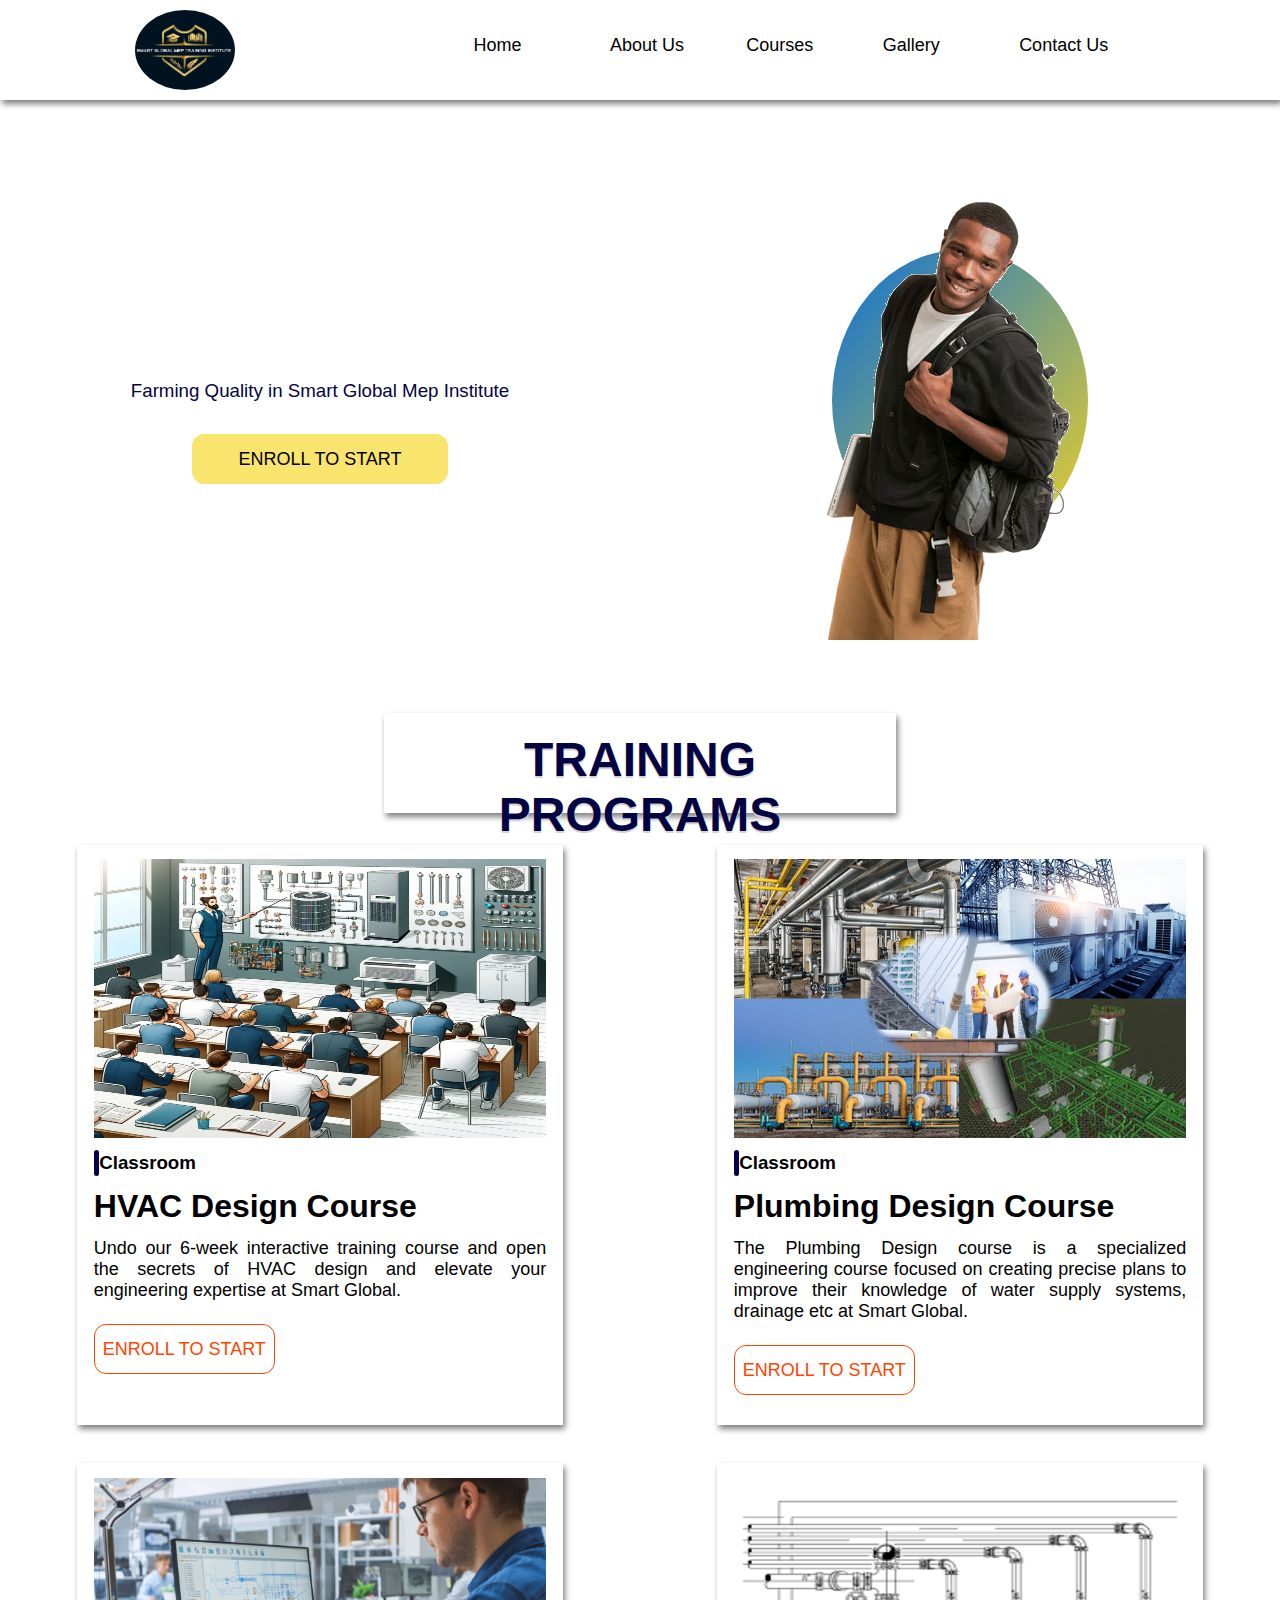
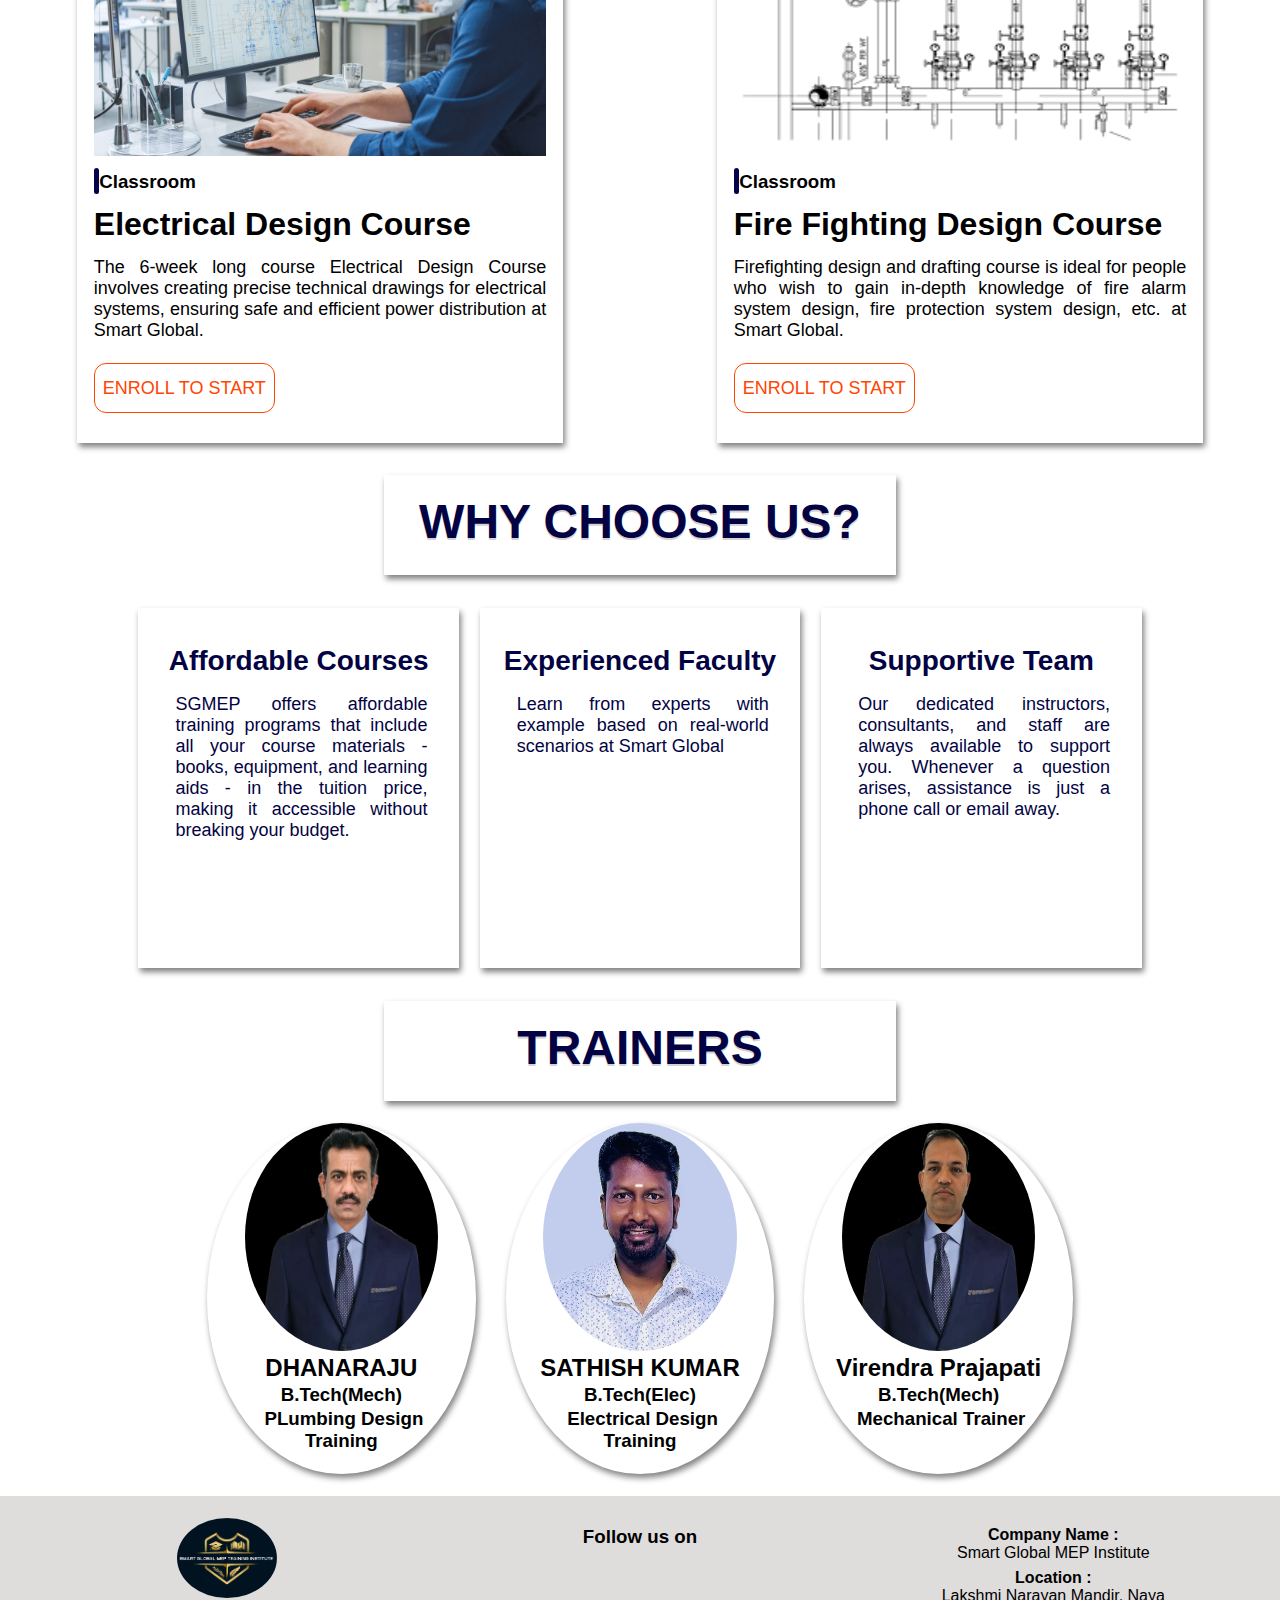
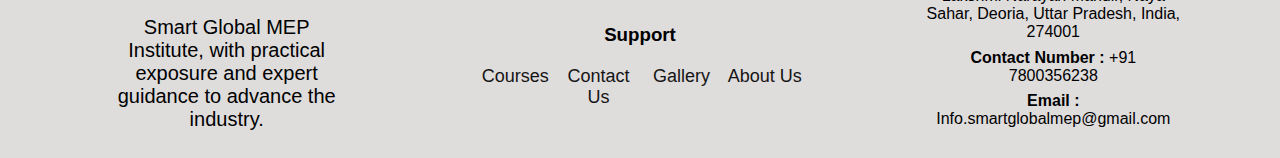
<file: index.html>
<!DOCTYPE html>
<html lang="en">
  <head>
    <meta charset="UTF-8" />
    <meta name="viewport" content="width=device-width, initial-scale=1.0" />
    <link
      rel="stylesheet"
      href="https://cdnjs.cloudflare.com/ajax/libs/font-awesome/6.6.0/css/all.min.css"
      integrity="sha512-Kc323vGBEqzTmouAECnVceyQqyqdsSiqLQISBL29aUW4U/M7pSPA/gEUZQqv1cwx4OnYxTxve5UMg5GT6L4JJg=="
      crossorigin="anonymous"
      referrerpolicy="no-referrer"
    />
    <link rel="stylesheet" href="nav.css" />
    <link rel="stylesheet" href="home.css" />
    <link rel="stylesheet" href="foot.css" />
    <title>Home</title>
    <meta name="google-site-verification" content="7mlIirnAa-9kumSpKdlYpqyB8hpvJaNJgqHOiFoZT_0" />
  </head>

  <body>
    <!-- nav bar -->
    <nav>
      <img src="logo.jpg" alt="" class="logo" />

      <button class="nav-toggle" aria-label="Toggle navigation">
        <i class="fa fa-bars"></i>
      </button>

      <ul class="nav-list" id="navList">
        <li><a href="index.html"> Home </a></li>
        <li><a href="about.html"> About Us </a></li>
        <li><a href="courses.html"> Courses</a></li>
        <li><a href="gallery.html"> Gallery </a></li>
        <li><a href="contact.html"> Contact Us </a></li>
      </ul>
    </nav>
    <!-- nav bar end -->

    <!-- body content -->
    <div class="main-container">
      <div class="main-cover">
        <div class="txt">
          <h1>
            TRANSFORM YOUR CAREERS WITH
            <b style="color:orangered">SMART GLOBAL MEP INSTITUTE</b>
          </h1>
          <h3>Farming Quality in Smart Global Mep Institute</h3>
          <button><a href="contact"> ENROLL TO START</a></button>
        </div>
  
        <div class="img">
          <div class="gradient"></div>
          <img src="st.png"/>
        </div>
      </div>
  
      <div class="head">TRAINING PROGRAMS</div>
  
      
      <div class="programs">
        <div class="pro-div">
          <div class="pro-img">
            <img src="hvacdd.jpg" alt="" />
          </div>
  
          <div class="pro-txt">
            <h3><i class="fa-solid fa-check"></i> Classroom</h3>
            <h1>HVAC Design Course</h1>
            <p>
              Undo our 6-week interactive training course and open the secrets
              of HVAC design and elevate your engineering expertise at Smart
              Global.
            </p>
  
            <button class="butt">
              <a href="contact"> ENROLL TO START</a>
            </button>
          </div>
        </div>
  
        <div class="pro-div">
          <div class="pro-img">
            <img src="plumbingdd.jpg" alt="" />
          </div>
  
          <div class="pro-txt">
            <h3><i class="fa-solid fa-check"></i> Classroom</h3>
            <h1>Plumbing Design Course</h1>
            <p>
              The Plumbing Design course is a specialized engineering course
              focused on creating precise plans to improve their knowledge of
              water supply systems, drainage etc at Smart Global.
            </p>
  
            <button class="butt">
              <a href="contact"> ENROLL TO START</a>
            </button>
          </div>
        </div>
  
        <div class="pro-div">
          <div class="pro-img">
            <img src="electricaldd.jpg" alt="" />
          </div>
  
          <div class="pro-txt">
            <h3><i class="fa-solid fa-check"></i> Classroom</h3>
            <h1>Electrical Design Course</h1>
            <p>
              The 6-week long course Electrical Design Course involves creating
              precise technical drawings for electrical systems, ensuring safe
              and efficient power distribution at Smart Global.
            </p>
  
            <button class="butt">
              <a href="contact"> ENROLL TO START</a>
            </button>
          </div>
        </div>
  
        <div class="pro-div">
          <div class="pro-img">
            <img src="firefightingdesign.png" alt="" />
          </div>
  
          <div class="pro-txt">
            <h3><i class="fa-solid fa-check"></i> Classroom</h3>
            <h1>Fire Fighting Design Course</h1>
            <p>
              Firefighting design and drafting course is ideal for people who
              wish to gain in-depth knowledge of fire alarm system design, fire
              protection system design, etc. at Smart Global.
            </p>
  
            <button class="butt">
              <a href="contact"> ENROLL TO START</a>
            </button>
          </div>
        </div>
      </div>
  
      <div class="head">WHY CHOOSE US?</div>
  
      <div class="choose">
        <div>
          <i class="fa-solid fa-face-smile"></i>
          <h2>Affordable Courses</h2>
          <p>
            SGMEP offers affordable training programs that include all your
            course materials - books, equipment, and learning aids - in the
            tuition price, making it accessible without breaking your budget.
          </p>
        </div>
  
        <div>
          <i class="fa-solid fa-thumbs-up"></i>
          <h2>Experienced Faculty</h2>
          <p>
            Learn from experts with example based on real-world scenarios at
            Smart Global
          </p>
        </div>
  
        <div>
          <i class="fa-solid fa-people-line"></i>
          <h2>Supportive Team</h2>
          <p>
            Our dedicated instructors, consultants, and staff are always
            available to support you. Whenever a question arises, assistance is
            just a phone call or email away.
          </p>
        </div>
      </div>
  
      <div class="head">TRAINERS</div>
  
      <div class="team">
  
        <div class="team-img">
  
          <div class="igg">
            <img src="tig2.jpeg" />
          </div>
  
          <div class="content">
            <h2>DHANARAJU</h2>
            <h3><i class="fa-solid fa-graduation-cap"></i> B.Tech(Mech) </h3>
            <h3><i class="fa-solid fa-pen-nib"></i>&nbsp;PLumbing Design <br>Training </h3>
          </div>
  
        </div>
  
        <div class="team-img">
  
          <div class="igg">
            <img src="tig1.jpeg" />
          </div>
  
          <div class="content">
            <h2>SATHISH KUMAR</h2>
            <h3><i class="fa-solid fa-graduation-cap"></i> B.Tech(Elec) </h3>
            <h3><i class="fa-solid fa-pen-nib"></i>&nbsp;Electrical Design <br>Training </h3>
          </div>
  
        </div>
  
        <div class="team-img">
  
          <div class="igg">
            <img src="tig3.jpeg" />
          </div>
  
          <div class="content">
            <h2>Virendra Prajapati</h2>
            <h3><i class="fa-solid fa-graduation-cap"></i> B.Tech(Mech) </h3>
            <h3><i class="fa-solid fa-pen-nib"></i>&nbsp;Mechanical Trainer</h3>
          </div>
  
        </div>
  
      </div>
  
    </div>    
    <!-- body end -->

    <!-- footer  -->
    <footer>
      <div class="footer-container">
        <div class="footer-txt">
          <img src="logo.jpg" alt="" />
          <p>
            Smart Global MEP Institute, with practical exposure and expert
            guidance to advance the industry.
          </p>
        </div>

        <div class="footer-social">
          <div class="footer-soc">
            <h3>Follow us on</h3>
            <a href="#"> <i class="fa-brands fa-instagram"> </i> </a>
            <a href="#"> <i class="fa-brands fa-facebook"> </i> </a>
            <a href="#"> <i class="fa-brands fa-youtube"> </i> </a>
            <a href="#"> <i class="fa-brands fa-linkedin-in"> </i> </a>
            <a href="#"> <i class="fa-brands fa-x-twitter"> </i> </a>
          </div>

          <div class="footer-links">
            <h3>Support</h3>
            <a href="courses.html"> Courses </a>
            <a href="contact.html"> Contact Us </a>
            <a href="gallery.html"> Gallery </a>
            <a href="about.html"> About Us </a>
          </div>
        </div>

        <div class="footer-contact">
          <p>
            <strong>Company Name :</strong> <br />
            Smart Global MEP Institute
          </p>
          <p>
            <strong>Location :</strong> <br />
            Lakshmi Narayan Mandir, Naya Sahar, Deoria, Uttar Pradesh, India, 274001
          </p>
          <p><strong>Contact Number :</strong> +91 7800356238</p>
          <p>
            <strong>Email :</strong> <br />
            Info.smartglobalmep@gmail.com
          </p>
        </div>
      </div>
    </footer>
    <!-- footer end -->

    <!-- nav responsive js start -->
    <script>
      const navToggle = document.querySelector(".nav-toggle");
      const navList = document.getElementById("navList");

      navToggle.addEventListener("click", () => {
        navList.classList.toggle("active");
      });
    </script>
     <!-- nav responsive js end -->
  </body>
</html>
</file>
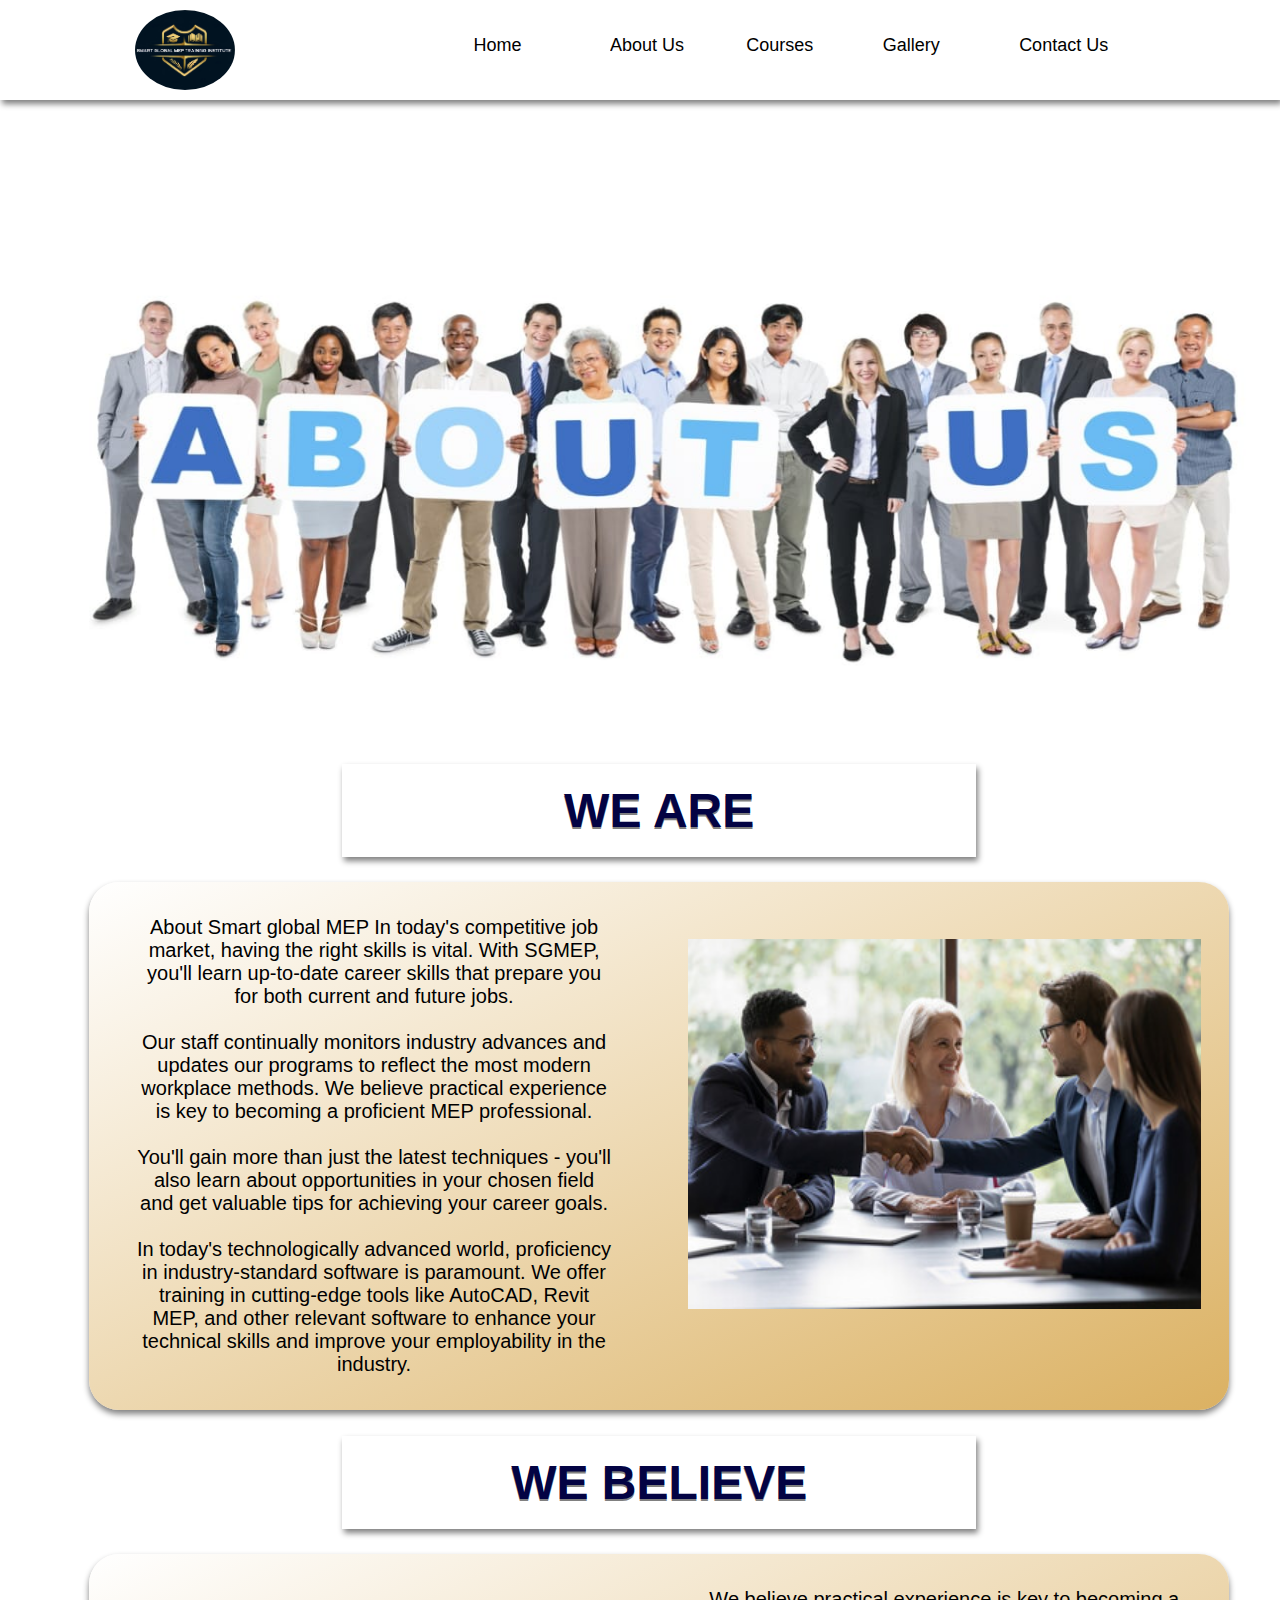
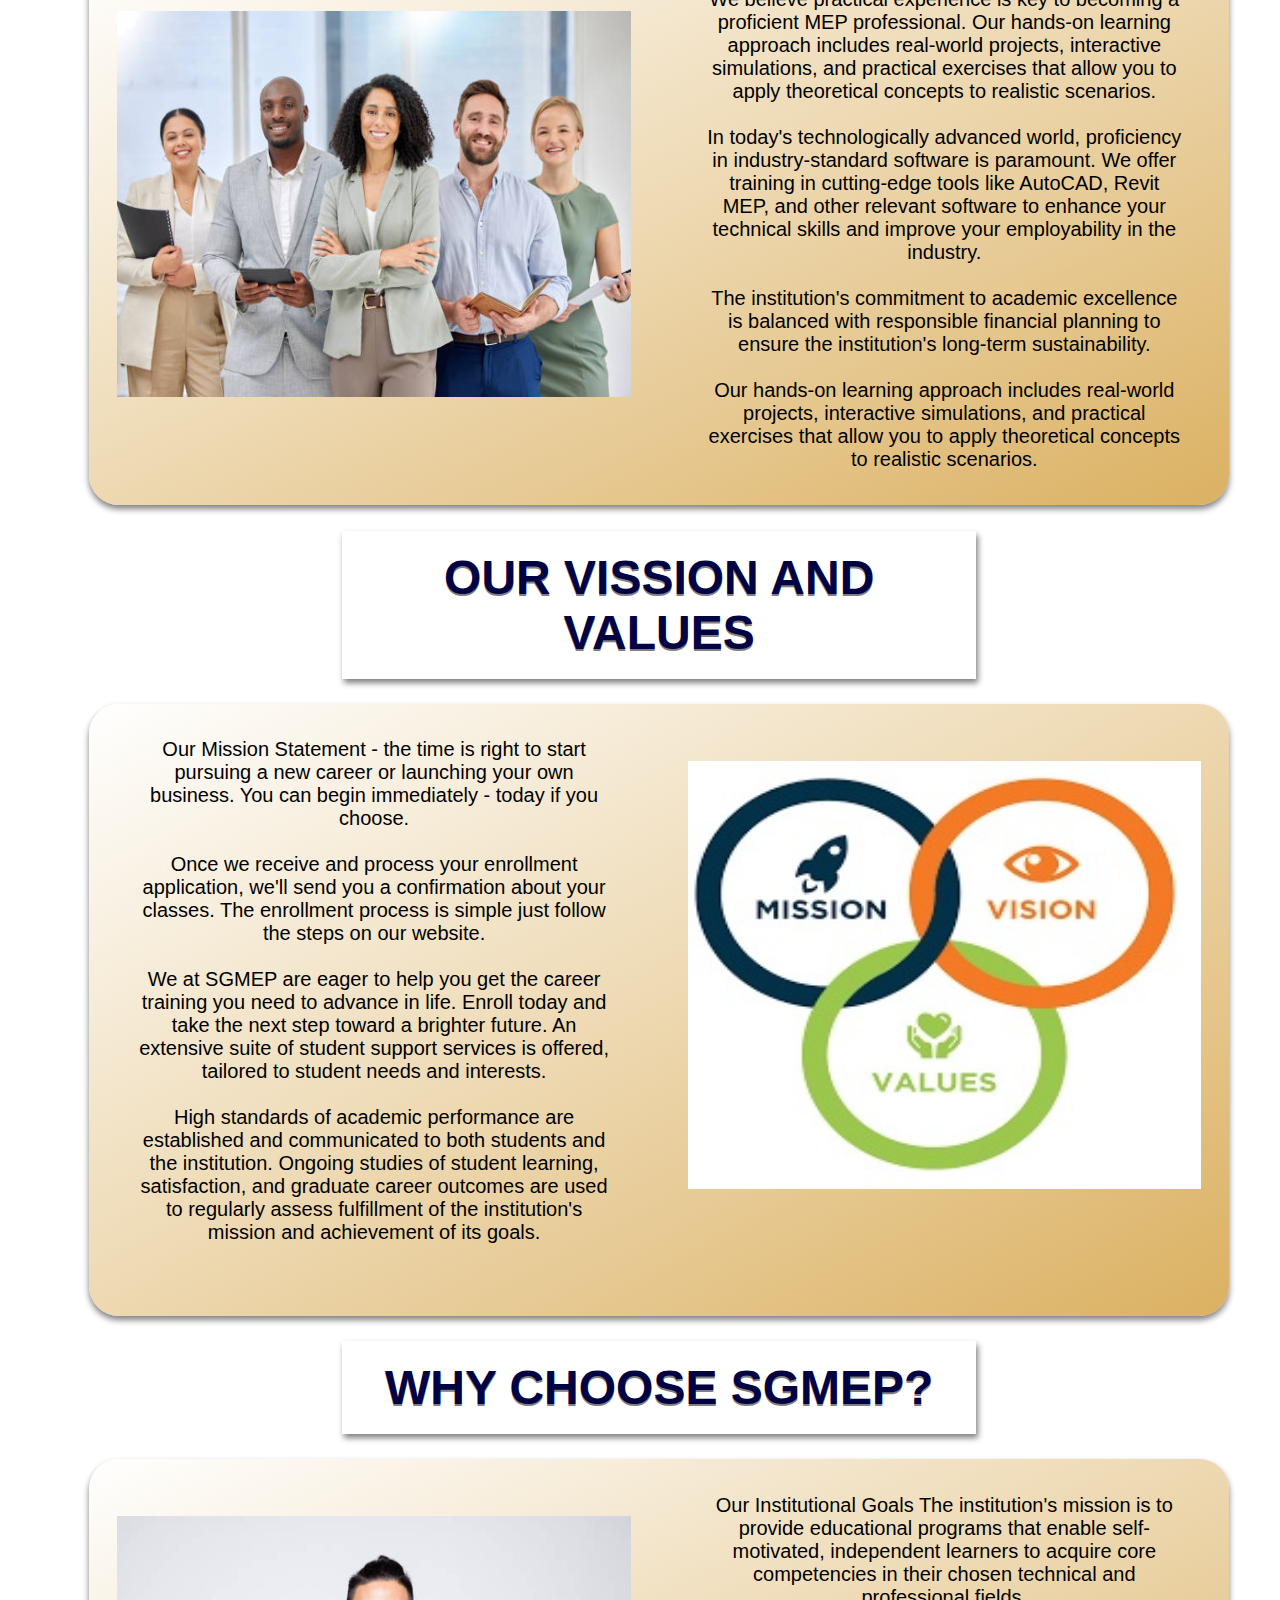
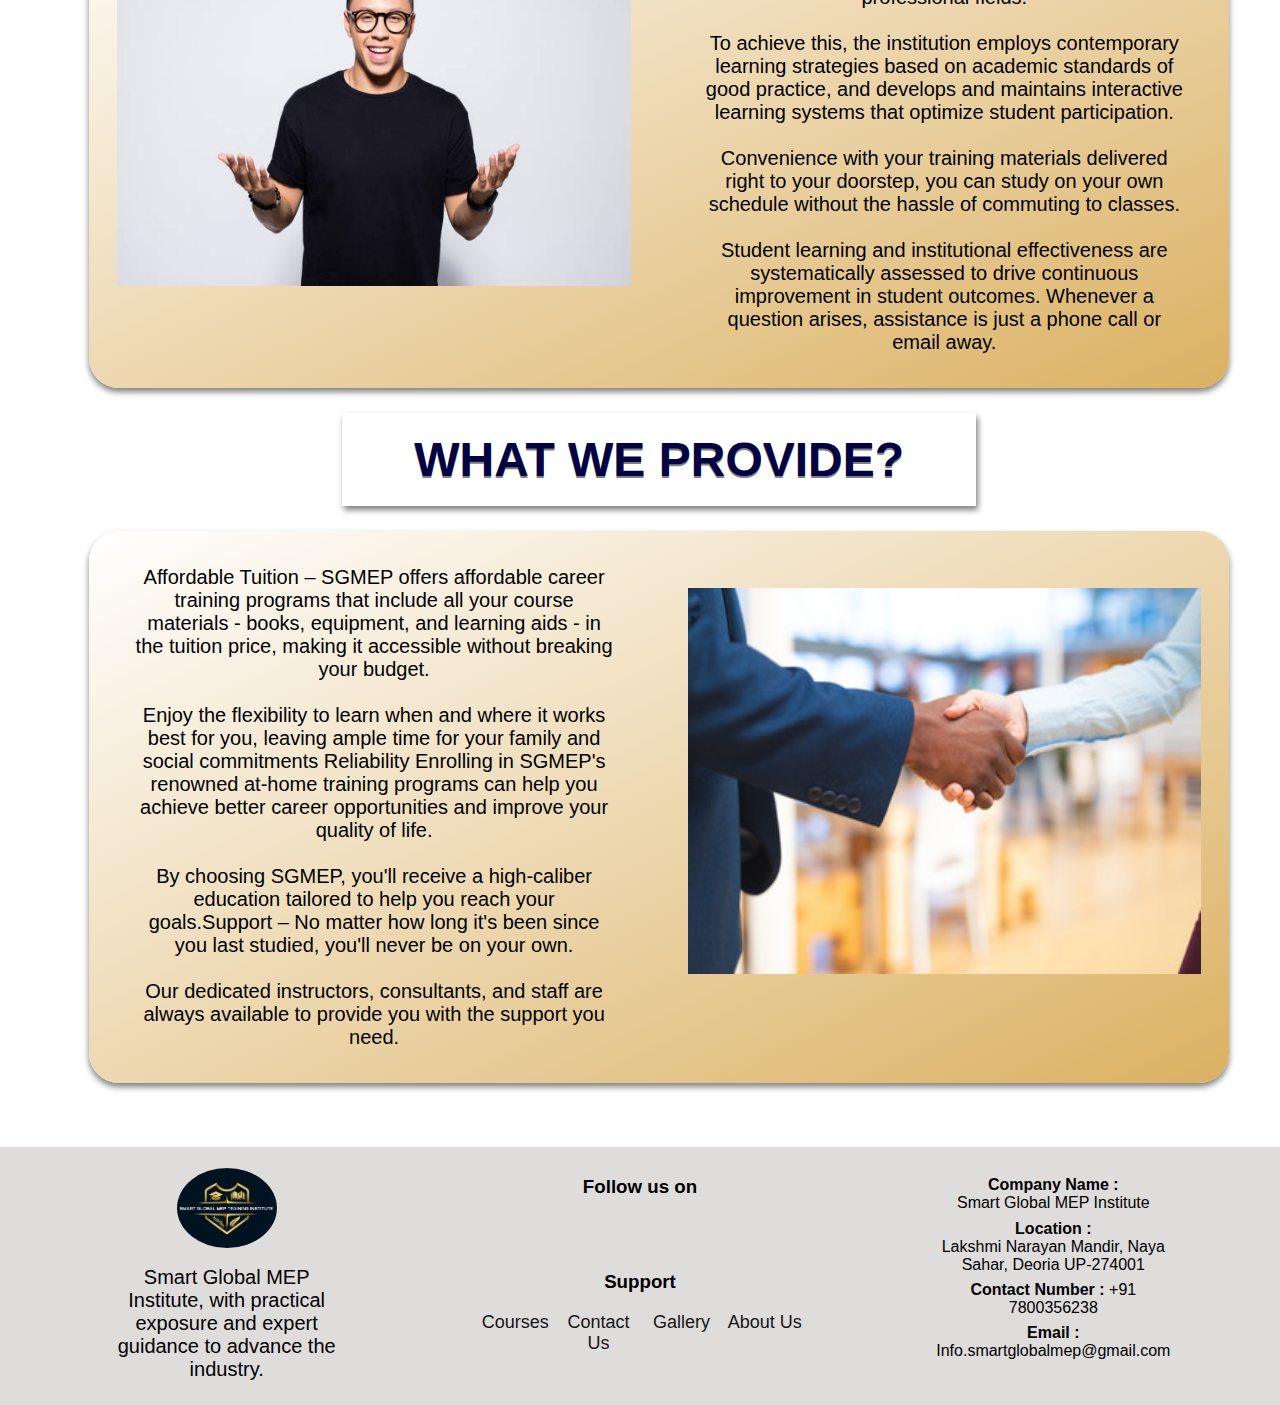
<file: about.html>
<!DOCTYPE html>
<html lang="en">
  <head>
    <meta charset="UTF-8" />
    <meta name="viewport" content="width=device-width, initial-scale=1.0" />
    <link
      rel="stylesheet"
      href="https://cdnjs.cloudflare.com/ajax/libs/font-awesome/6.6.0/css/all.min.css"
      integrity="sha512-Kc323vGBEqzTmouAECnVceyQqyqdsSiqLQISBL29aUW4U/M7pSPA/gEUZQqv1cwx4OnYxTxve5UMg5GT6L4JJg=="
      crossorigin="anonymous"
      referrerpolicy="no-referrer"
    />
    <link rel="stylesheet" href="nav.css" />
    <link rel="stylesheet" href="about.css" />
    <link rel="stylesheet" href="foot.css" />
    <title>About</title>
  </head>

  <body>
    <!-- nav bar -->
    <nav>
      <img src="logo.jpg" alt="" class="logo" />

      <button class="nav-toggle" aria-label="Toggle navigation">
        <i class="fa fa-bars"></i>
      </button>

      <ul class="nav-list" id="navList">
        <li><a href="index.html"> Home </a></li>
        <li><a href="about.html"> About Us </a></li>
        <li><a href="courses.html"> Courses</a></li>
        <li><a href="gallery.html"> Gallery </a></li>
        <li><a href="contact.html"> Contact Us </a></li>
      </ul>
    </nav>
    <!-- nav bar end -->

     <!-- body content -->
    <div class="about-contain">
      <div class="short-cov">
        <img src="ab3.jpeg" alt="" />
      </div>

      <div class="head">WE ARE</div>

      <div class="about-cover">
        <div class="cov-cont">
          <p>
            About Smart global MEP In today's competitive job market, having the
            right skills is vital. With SGMEP, you'll learn up-to-date career
            skills that prepare you for both current and future jobs. <br />
            <br />
            Our staff continually monitors industry advances and updates our
            programs to reflect the most modern workplace methods. We believe
            practical experience is key to becoming a proficient MEP
            professional. <br />
            <br />
            You'll gain more than just the latest techniques - you'll also learn
            about opportunities in your chosen field and get valuable tips for
            achieving your career goals. <br />
            <br />
            In today's technologically advanced world, proficiency in
            industry-standard software is paramount. We offer training in
            cutting-edge tools like AutoCAD, Revit MEP, and other relevant
            software to enhance your technical skills and improve your
            employability in the industry.
          </p>
        </div>
        <div class="cov-img">
          <img src="ab1.jpeg" alt="" />
        </div>
      </div>

      <div class="head">WE BELIEVE</div>

      <div class="about-cover">
        <div class="cov-img">
          <img src="ab2.jpeg" alt="" />
        </div>
        <div class="cov-cont">
          <p>
            We believe practical experience is key to becoming a proficient MEP
            professional. Our hands-on learning approach includes real-world
            projects, interactive simulations, and practical exercises that
            allow you to apply theoretical concepts to realistic scenarios.
            <br />
            <br />
            In today's technologically advanced world, proficiency in
            industry-standard software is paramount. We offer training in
            cutting-edge tools like AutoCAD, Revit MEP, and other relevant
            software to enhance your technical skills and improve your
            employability in the industry. <br />
            <br />
            The institution's commitment to academic excellence is balanced with
            responsible financial planning to ensure the institution's long-term
            sustainability. <br />
            <br />
            Our hands-on learning approach includes real-world projects,
            interactive simulations, and practical exercises that allow you to
            apply theoretical concepts to realistic scenarios.
            <br />
          </p>
        </div>
      </div>

      <div class="head">OUR VISSION AND VALUES</div>

      <div class="about-cover">
        <div class="cov-cont">
          <p>
            Our Mission Statement - the time is right to start pursuing a new
            career or launching your own business. You can begin immediately -
            today if you choose. <br />
            <br />
            Once we receive and process your enrollment application, we'll send
            you a confirmation about your classes. The enrollment process is
            simple just follow the steps on our website. <br />
            <br />
            We at SGMEP are eager to help you get the career training you need
            to advance in life. Enroll today and take the next step toward a
            brighter future. An extensive suite of student support services is
            offered, tailored to student needs and interests.<br />
            <br />
            High standards of academic performance are established and
            communicated to both students and the institution. Ongoing studies
            of student learning, satisfaction, and graduate career outcomes are
            used to regularly assess fulfillment of the institution's mission
            and achievement of its goals.
          </p>
        </div>
        <div class="cov-img">
          <img src="ab4.jpeg" alt="" />
        </div>
      </div>

      <div class="head">WHY CHOOSE SGMEP?</div>

      <div class="about-cover">
        <div class="cov-img">
          <img src="ab5.jpeg" alt="" />
        </div>
        <div class="cov-cont">
          <p>
            Our Institutional Goals The institution's mission is to provide
            educational programs that enable self-motivated, independent
            learners to acquire core competencies in their chosen technical and
            professional fields. <br />
            <br />
            To achieve this, the institution employs contemporary learning
            strategies based on academic standards of good practice, and
            develops and maintains interactive learning systems that optimize
            student participation. <br />
            <br />
            Convenience with your training materials delivered right to your
            doorstep, you can study on your own schedule without the hassle of
            commuting to classes.
            <br />
            <br />
            Student learning and institutional effectiveness are systematically
            assessed to drive continuous improvement in student outcomes.
            Whenever a question arises, assistance is just a phone call or email
            away.
          </p>
        </div>
      </div>

      <div class="head">WHAT WE PROVIDE?</div>

      <div class="about-cover">
        <div class="cov-cont">
          <p>
            Affordable Tuition – SGMEP offers affordable career training
            programs that include all your course materials - books, equipment,
            and learning aids - in the tuition price, making it accessible
            without breaking your budget. <br />
            <br />
            Enjoy the flexibility to learn when and where it works best for you,
            leaving ample time for your family and social commitments
            Reliability Enrolling in SGMEP's renowned at-home training programs
            can help you achieve better career opportunities and improve your
            quality of life. <br />
            <br />
            By choosing SGMEP, you'll receive a high-caliber education tailored
            to help you reach your goals.Support – No matter how long it's been
            since you last studied, you'll never be on your own. <br />
            <br />
            Our dedicated instructors, consultants, and staff are always
            available to provide you with the support you need.
          </p>
        </div>
        <div class="cov-img">
          <img src="ab6.jpeg" />
        </div>
      </div>
    </div>
     <!-- body end -->

    <!-- footer  -->
    <footer>
      <div class="footer-container">
        <div class="footer-txt">
          <img src="logo.jpg" alt="" />
          <p>
            Smart Global MEP Institute, with practical exposure and expert
            guidance to advance the industry.
          </p>
        </div>

        <div class="footer-social">
          <div class="footer-soc">
            <h3>Follow us on</h3>
            <a href="#"> <i class="fa-brands fa-instagram"> </i> </a>
            <a href="#"> <i class="fa-brands fa-facebook"> </i> </a>
            <a href="#"> <i class="fa-brands fa-youtube"> </i> </a>
            <a href="#"> <i class="fa-brands fa-linkedin-in"> </i> </a>
            <a href="#"> <i class="fa-brands fa-x-twitter"> </i> </a>
          </div>

          <div class="footer-links">
            <h3>Support</h3>
            <a href="courses.html"> Courses </a>
            <a href="contact.html"> Contact Us </a>
            <a href="gallery.html"> Gallery </a>
            <a href="about.html"> About Us </a>
          </div>
        </div>

        <div class="footer-contact">
          <p>
            <strong>Company Name :</strong> <br />
            Smart Global MEP Institute
          </p>
          <p>
            <strong>Location :</strong> <br />
            Lakshmi Narayan Mandir, Naya Sahar, Deoria UP-274001
          </p>
          <p><strong>Contact Number :</strong> +91 7800356238</p>
          <p>
            <strong>Email :</strong> <br />
            Info.smartglobalmep@gmail.com
          </p>
        </div>
      </div>
    </footer>
    <!-- footer end -->

    <!-- nav responsive js start -->
    <script>
      const navToggle = document.querySelector(".nav-toggle");
      const navList = document.getElementById("navList");

      navToggle.addEventListener("click", () => {
        navList.classList.toggle("active");
      });
    </script>
    <!-- nav responsive js end -->
  </body>
</html>
</file>
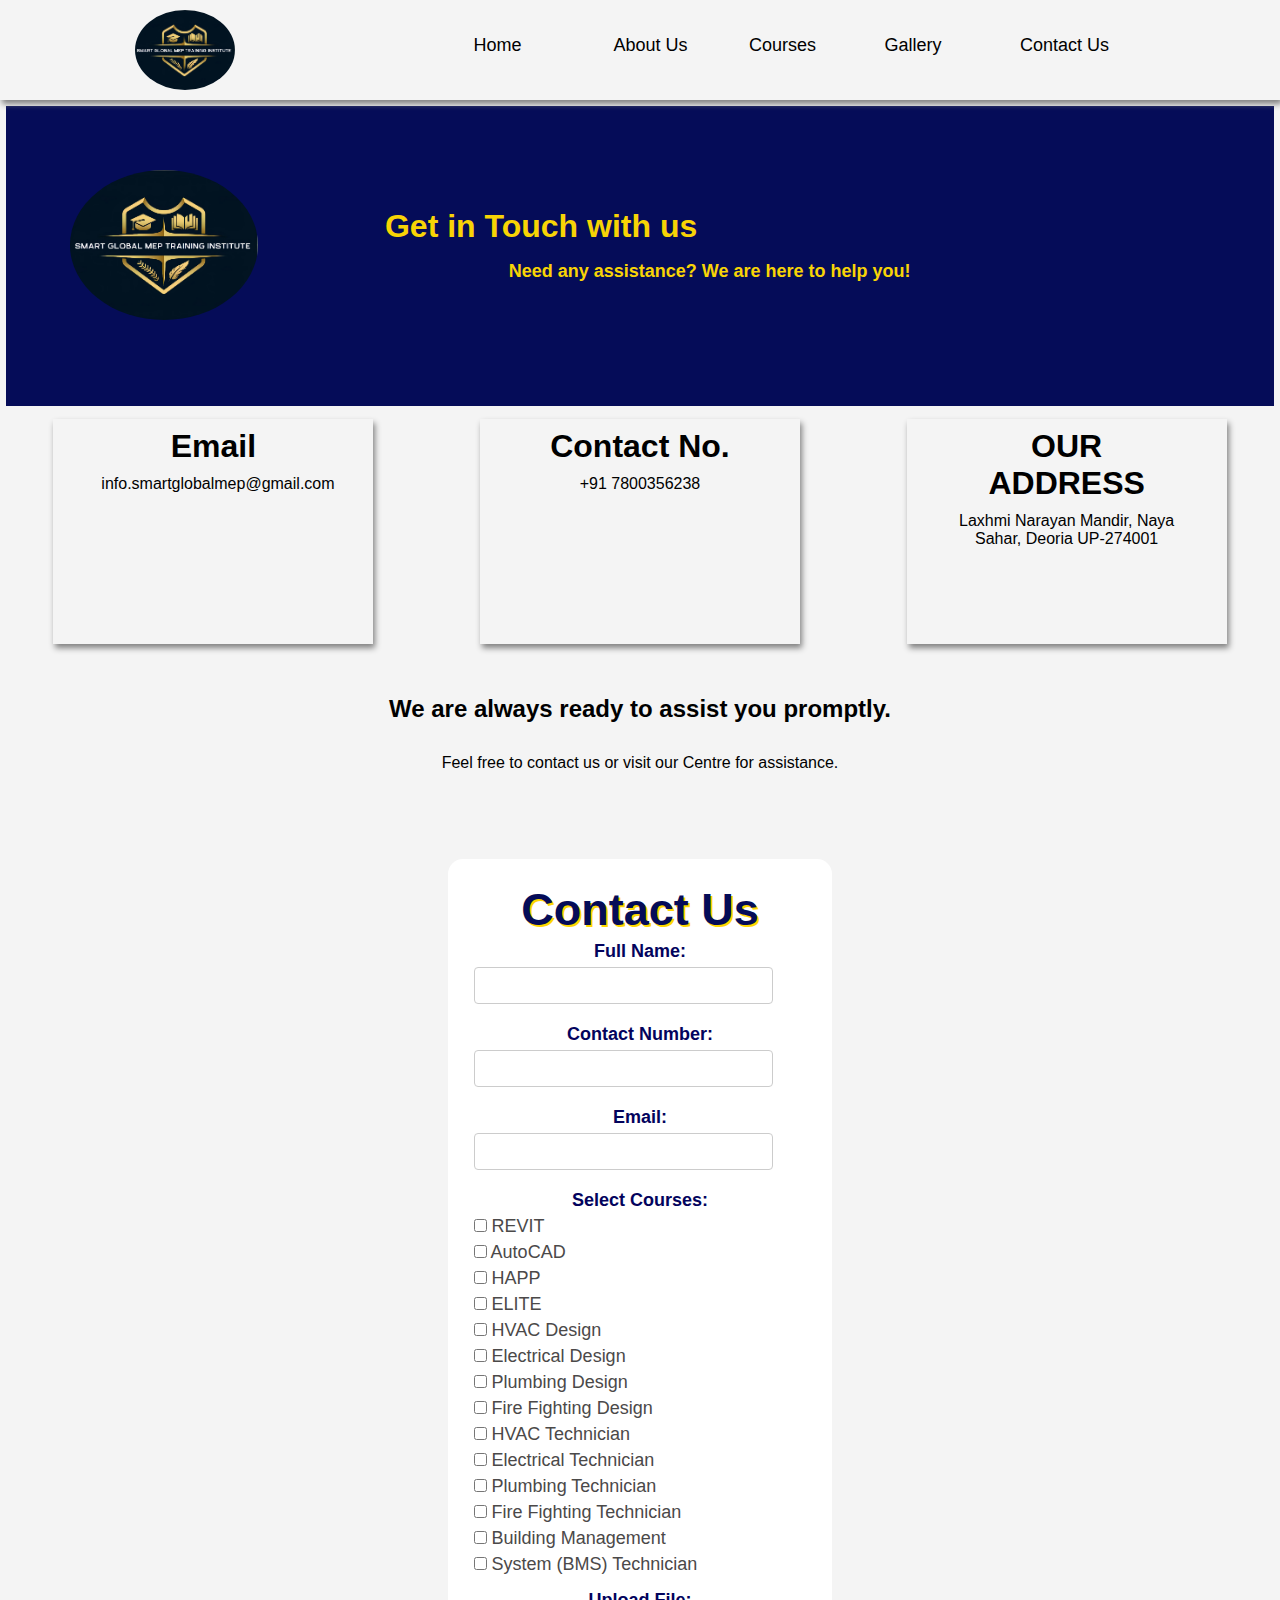
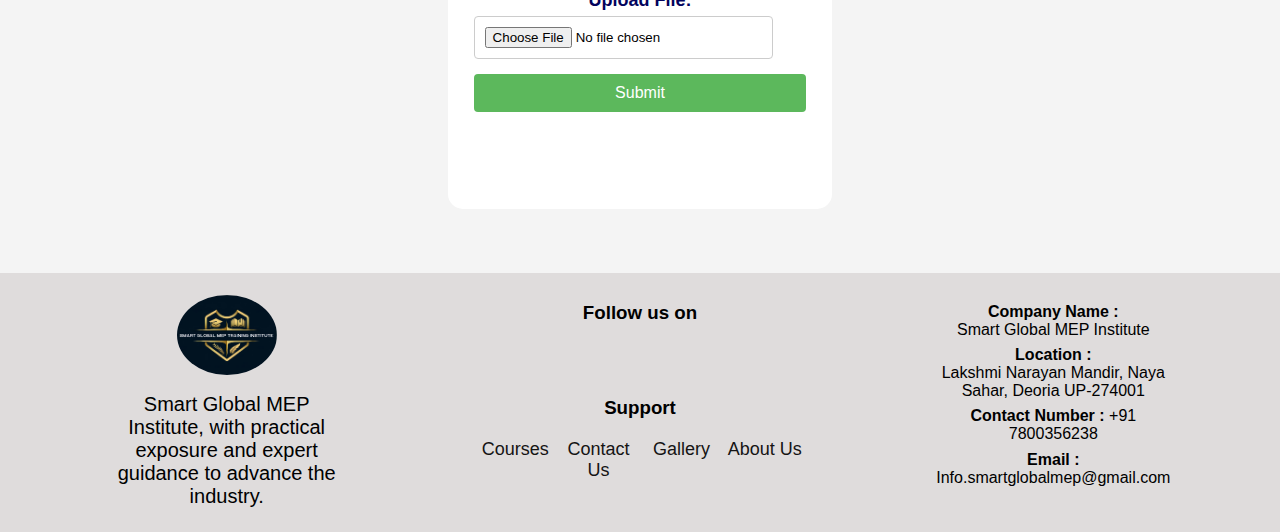
<file: contact.html>
<!DOCTYPE html>
<html lang="en">
  <head>
    <meta charset="UTF-8" />
    <meta name="viewport" content="width=device-width, initial-scale=1.0" />
    <link
      rel="stylesheet"
      href="https://cdnjs.cloudflare.com/ajax/libs/font-awesome/6.6.0/css/all.min.css"
      integrity="sha512-Kc323vGBEqzTmouAECnVceyQqyqdsSiqLQISBL29aUW4U/M7pSPA/gEUZQqv1cwx4OnYxTxve5UMg5GT6L4JJg=="
      crossorigin="anonymous"
      referrerpolicy="no-referrer"
    />
    <link rel="stylesheet" href="nav.css" />
    <link rel="stylesheet" href="contact.css" />
    <link rel="stylesheet" href="foot.css" />
    <title>Contact</title>
  </head>

  <body>
    <!-- nav bar -->
    <nav>
      <img src="logo.jpg" alt="" class="logo" />

      <button class="nav-toggle" aria-label="Toggle navigation">
        <i class="fa fa-bars"></i>
      </button>

      <ul class="nav-list" id="navList">
        <a href="index.html"><li> Home </li> </a>
        <li><a href="about.html"> About Us </a></li>
        <li><a href="courses.html"> Courses</a></li>
        <li><a href="gallery.html"> Gallery </a></li>
        <li><a href="contact.html"> Contact Us </a></li>
      </ul>
    </nav>
    <!-- nav bar end -->

    <!-- body content -->
    <div class="contact-contain">
      <div class="contact-contain">
        <div class="contact-cover">
          <img src="logo.jpg" alt="" />
          <h1>
            Get in Touch with us <br />
            <p>Need any assistance? We are here to help you!</p>
          </h1>
        </div>

        <div class="box">
          <div class="box-det">
            <i class="fa-solid fa-envelope"></i>
            <h1>Email</h1>
            <p>info.smartglobalmep@gmail.com</p>
          </div>
          <div class="box-det">
            <i class="fa-solid fa-phone"></i>
            <h1>Contact No.</h1>
            <p>+91 7800356238</p>
          </div>
          <div class="box-det">
            <i class="fa-solid fa-location-dot"></i>
            <h1>OUR ADDRESS</h1>
            <p>Laxhmi Narayan Mandir, Naya Sahar, Deoria UP-274001</p>
          </div>
        </div>

        <div class="contact-txt">
          <h2>We are always ready to assist you promptly.</h2>
          <p>Feel free to contact us or visit our Centre for assistance.</p>
        </div>

        <div class="form-container">
          <h2>Contact Us</h2>
          <form action="https://formspree.io/f/xvgpezjq" method="POST">
            <label for="name">Full Name:</label>
            <input type="text" id="name" name="name" required />

            <label for="contact">Contact Number:</label>
            <input
              type="tel"
              id="contact"
              name="contact"
              maxlength="10"
              required
            />

            <label for="email">Email:</label>
            <input type="email" id="email" name="email" required />

            <label for="courses">Select Courses:</label>

            <div class="checkbox-group">
              <label>
                <input type="checkbox" name="courses" value="Course 1" />
                REVIT</label
              >
              <label>
                <input type="checkbox" name="courses" value="Course 2" />
                AutoCAD</label
              >
              <label>
                <input type="checkbox" name="courses" value="Course 3" />
                HAPP</label
              >
              <label>
                <input type="checkbox" name="courses" value="Course 4" />
                ELITE</label
              >
              <label>
                <input type="checkbox" name="courses" value="Course 5" /> HVAC
                Design</label
              >
              <label>
                <input type="checkbox" name="courses" value="Course 6" />
                Electrical Design</label
              >
              <label>
                <input type="checkbox" name="courses" value="Course 7" />
                Plumbing Design</label
              >
              <label>
                <input type="checkbox" name="courses" value="Course 8" /> Fire
                Fighting Design</label
              >
              <label>
                <input type="checkbox" name="courses" value="Course 9" /> HVAC
                Technician</label
              >
              <label>
                <input type="checkbox" name="courses" value="Course 10" />
                Electrical Technician</label
              >
              <label>
                <input type="checkbox" name="courses" value="Course 11" />
                Plumbing Technician</label
              >
              <label>
                <input type="checkbox" name="courses" value="Course 12" /> Fire
                Fighting Technician</label
              >
              <label>
                <input type="checkbox" name="courses" value="Course 13" />
                Building Management</label
              >
              <label>
                <input type="checkbox" name="courses" value="Course 14" />
                System (BMS) Technician</label
              >
            </div>

            <label for="file-upload">Upload File:</label>
            <input type="file" id="file-upload" name="file" />
            <button type="submit">Submit</button>
          </form>
        </div>
      </div>
    </div>
    <!-- body end -->

    <!-- footer  -->
    <footer>
      <div class="footer-container">
        <div class="footer-txt">
          <img src="logo.jpg" alt="" />
          <p>
            Smart Global MEP Institute, with practical exposure and expert
            guidance to advance the industry.
          </p>
        </div>

        <div class="footer-social">
          <div class="footer-soc">
            <h3>Follow us on</h3>
            <a href="#"> <i class="fa-brands fa-instagram"> </i> </a>
            <a href="#"> <i class="fa-brands fa-facebook"> </i> </a>
            <a href="#"> <i class="fa-brands fa-youtube"> </i> </a>
            <a href="#"> <i class="fa-brands fa-linkedin-in"> </i> </a>
            <a href="#"> <i class="fa-brands fa-x-twitter"> </i> </a>
          </div>

          <div class="footer-links">
            <h3>Support</h3>
            <a href="courses.html"> Courses </a>
            <a href="contact.html"> Contact Us </a>
            <a href="gallery.html"> Gallery </a>
            <a href="about.html"> About Us </a>
          </div>
        </div>

        <div class="footer-contact">
          <p>
            <strong>Company Name :</strong> <br />
            Smart Global MEP Institute
          </p>
          <p>
            <strong>Location :</strong> <br />
            Lakshmi Narayan Mandir, Naya Sahar, Deoria UP-274001
          </p>
          <p><strong>Contact Number :</strong> +91 7800356238</p>
          <p>
            <strong>Email :</strong> <br />
            Info.smartglobalmep@gmail.com
          </p>
        </div>
      </div>
    </footer>
    <!-- footer end -->

    <!-- nav responsive js start -->
    <script>
      const navToggle = document.querySelector(".nav-toggle");
      const navList = document.getElementById("navList");

      navToggle.addEventListener("click", () => {
        navList.classList.toggle("active");
      });
    </script>
    <!-- nav responsive js end -->
  </body>
</html>
</file>
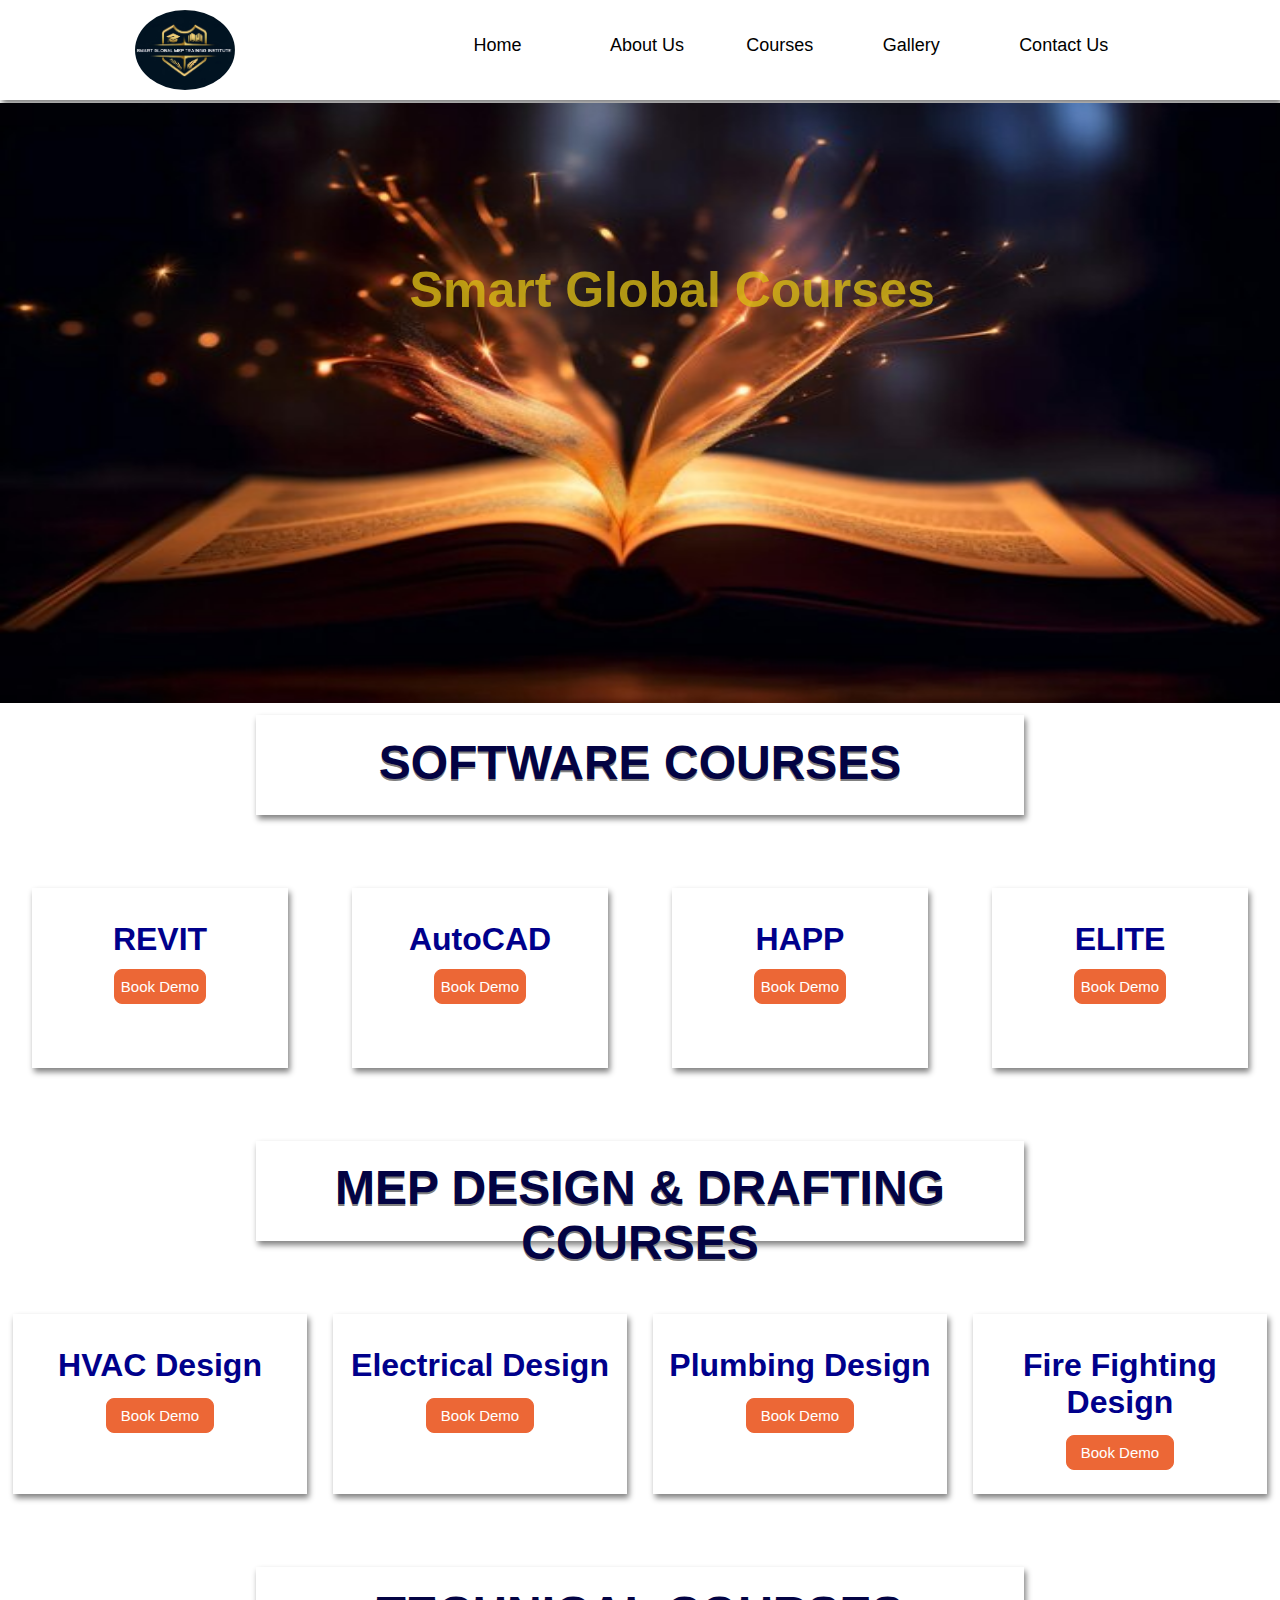
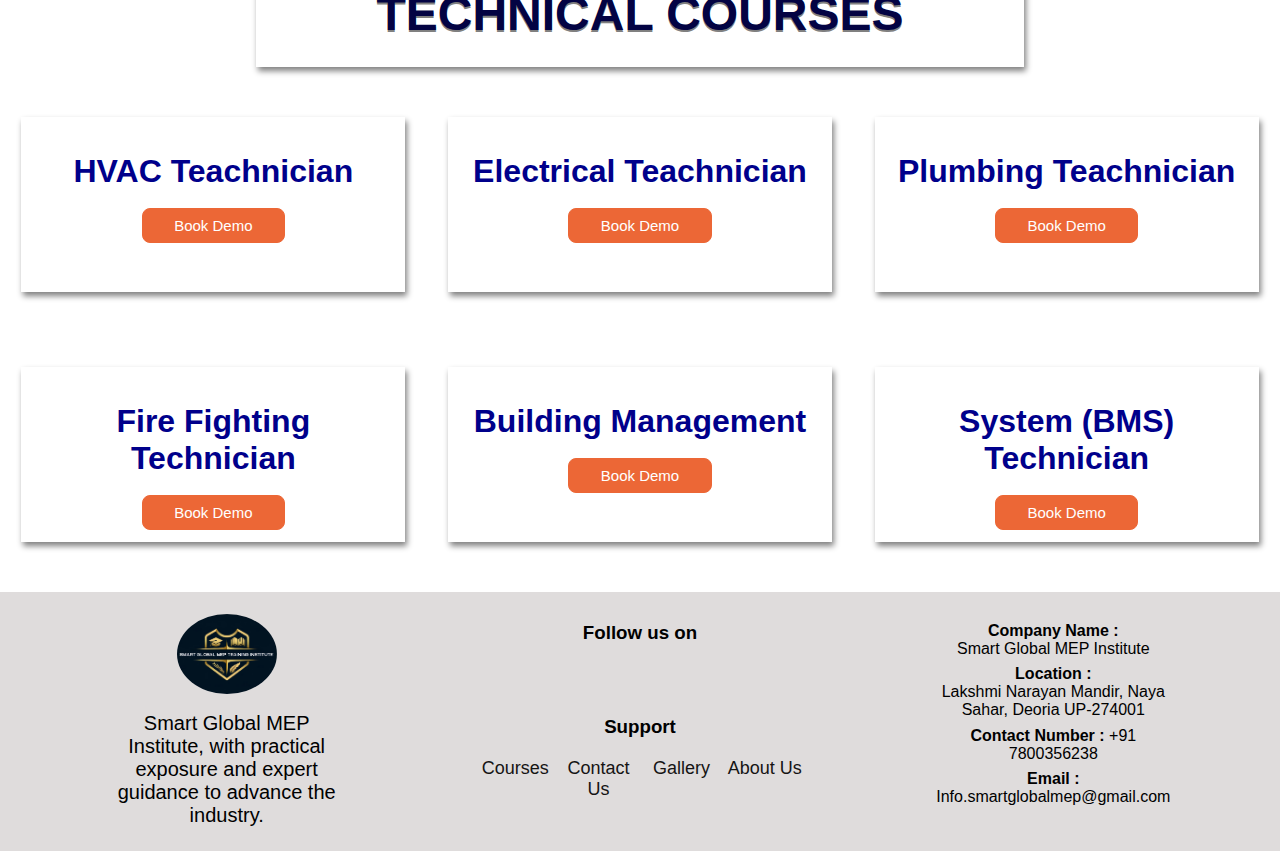
<file: courses.html>
<!DOCTYPE html>
<html lang="en">
  <head>
    <meta charset="UTF-8" />
    <meta name="viewport" content="width=device-width, initial-scale=1.0" />
    <link
      rel="stylesheet"
      href="https://cdnjs.cloudflare.com/ajax/libs/font-awesome/6.6.0/css/all.min.css"
      integrity="sha512-Kc323vGBEqzTmouAECnVceyQqyqdsSiqLQISBL29aUW4U/M7pSPA/gEUZQqv1cwx4OnYxTxve5UMg5GT6L4JJg=="
      crossorigin="anonymous"
      referrerpolicy="no-referrer"
    />
    <link rel="stylesheet" href="nav.css" />
    <link rel="stylesheet" href="foot.css" />
    <link rel="stylesheet" href="courses.css" />
    <title>Courses</title>
  </head>
  <body>
    <!-- nav bar -->
    <nav>
      <img src="logo.jpg" alt="" class="logo" />

      <button class="nav-toggle" aria-label="Toggle navigation">
        <i class="fa fa-bars"></i>
      </button>

      <ul class="nav-list" id="navList">
        <li><a href="index.html"> Home </a></li>
        <li><a href="about.html"> About Us </a></li>
        <li><a href="courses.html"> Courses</a></li>
        <li><a href="gallery.html"> Gallery </a></li>
        <li><a href="contact.html"> Contact Us </a></li>
      </ul>
    </nav>
    <!-- nav bar end -->

    <!-- body content -->
    <div class="course-contain">
      <div class="course-cover">
        <img src="coursescover.jpg" alt="" />
        <h1>Smart Global Courses</h1>
      </div>

      <div class="head">SOFTWARE COURSES</div>

      <div class="soft-cors">
        <div class="cors">
          <h1>REVIT</h1>
          <button class="allbutt">
            <a href="contact.html"> Book Demo</a>
          </button>
        </div>
        <div class="cors">
          <h1>AutoCAD</h1>
          <button class="allbutt">
            <a href="contact.html"> Book Demo</a>
          </button>
        </div>
        <div class="cors">
          <h1>HAPP</h1>
          <button class="allbutt">
            <a href="contact.html"> Book Demo</a>
          </button>
        </div>
        <div class="cors">
          <h1>ELITE</h1>
          <button class="allbutt">
            <a href="contact.html"> Book Demo</a>
          </button>
        </div>
      </div>

      <div class="head">MEP DESIGN & DRAFTING COURSES</div>

      <div class="design-cors">
        <div class="dcors">
          <h1>HVAC Design</h1>
          <button class="allbutt">
            <a href="contact.html"> Book Demo</a>
          </button>
          <div class="tooltip">
            <h2>HVAC Design Course</h2>
            <br />
            <p>
              Our 6-week interactive HVAC training course is aimed at helping
              mechanical engineers gain the necessary skills to design,
              maintain, and troubleshoot HVAC systems.
            </p>
          </div>
        </div>

        <div class="dcors">
          <h1>Electrical Design</h1>
          <button class="allbutt">
            <a href="contact.html"> Book Demo</a>
          </button>
          <div class="tooltip">
            <h2>H Electrical Design Course</h2>
            <br />
            <p>
              The 6-week long course aims to help professional electrical
              engineers gain the required skills for the design, implementation,
              and construction of effective electrical systems within commercial
              buildings.
            </p>
          </div>
        </div>

        <div class="dcors">
          <h1>Plumbing Design</h1>
          <button class="allbutt">
            <a href="contact.html"> Book Demo</a>
          </button>
          <div class="tooltip">
            <h2>Plumbing and Drainage Design Course</h2>
            <br />
            <p>
              This course is meant for students and professionals who want to
              add plumbing expertise to their credentials and improve their
              knowledge of water supply systems, drainage, etc.
            </p>
          </div>
        </div>

        <div class="dcors">
          <h1>Fire Fighting Design</h1>
          <button class="allbutt">
            <a href="contact.html"> Book Demo</a>
          </button>
          <div class="tooltip">
            <h2>Fire Fighting Training Course</h2>
            <br />
            <p>
              This course is ideal for electrical and mechanical engineers who
              wish to gain in-depth knowledge of fire alarm system design, fire
              protection system design, stairwell pressurization, etc.
            </p>
          </div>
        </div>
      </div>

      <div class="head">TECHNICAL COURSES</div>

      <div class="tech-cors">
        <div class="tcors">
          <h1>HVAC Teachnician</h1>
          <button class="allbutt">
            <a href="contact.html"> Book Demo</a>
          </button>
        </div>

        <div class="tcors">
          <h1>Electrical Teachnician</h1>
          <button class="allbutt">
            <a href="contact.html"> Book Demo</a>
          </button>
        </div>

        <div class="tcors">
          <h1>Plumbing Teachnician</h1>
          <button class="allbutt">
            <a href="contact.html"> Book Demo</a>
          </button>
        </div>

        <div class="tcors">
          <h1>Fire Fighting Technician</h1>
          <button class="allbutt">
            <a href="contact.html"> Book Demo</a>
          </button>
        </div>

        <div class="tcors">
          <h1>Building Management</h1>
          <button class="allbutt">
            <a href="contact.html"> Book Demo</a>
          </button>
        </div>

        <div class="tcors">
          <h1> System (BMS) Technician</h1>
          <button class="allbutt">
            <a href="contact.html"> Book Demo</a>
          </button>
        </div>
      </div>
    </div>
    <!-- body content end -->

    <!-- footer  -->
    <footer>
      <div class="footer-container">
        <div class="footer-txt">
          <img src="logo.jpg" alt="" />
          <p>
            Smart Global MEP Institute, with practical exposure and expert
            guidance to advance the industry.
          </p>
        </div>

        <div class="footer-social">
          <div class="footer-soc">
            <h3>Follow us on</h3>
            <a href="#"> <i class="fa-brands fa-instagram"> </i> </a>
            <a href="#"> <i class="fa-brands fa-facebook"> </i> </a>
            <a href="#"> <i class="fa-brands fa-youtube"> </i> </a>
            <a href="#"> <i class="fa-brands fa-linkedin-in"> </i> </a>
            <a href="#"> <i class="fa-brands fa-x-twitter"> </i> </a>
          </div>

          <div class="footer-links">
            <h3>Support</h3>
            <a href="courses.html"> Courses </a>
            <a href="contact.html"> Contact Us </a>
            <a href="gallery.html"> Gallery </a>
            <a href="about.html"> About Us </a>
          </div>
        </div>

        <div class="footer-contact">
          <p>
            <strong>Company Name :</strong> <br />
            Smart Global MEP Institute
          </p>
          <p>
            <strong>Location :</strong> <br />
            Lakshmi Narayan Mandir, Naya Sahar, Deoria UP-274001
          </p>
          <p><strong>Contact Number :</strong> +91 7800356238</p>
          <p>
            <strong>Email :</strong> <br />
            Info.smartglobalmep@gmail.com
          </p>
        </div>
      </div>
    </footer>
    <!-- footer end -->

    <!-- nav responsive js start -->
    <script>
      const navToggle = document.querySelector(".nav-toggle");
      const navList = document.getElementById("navList");

      navToggle.addEventListener("click", () => {
        navList.classList.toggle("active");
      });
    </script>
     <!-- nav responsive js end -->
  </body>
</html>
</file>
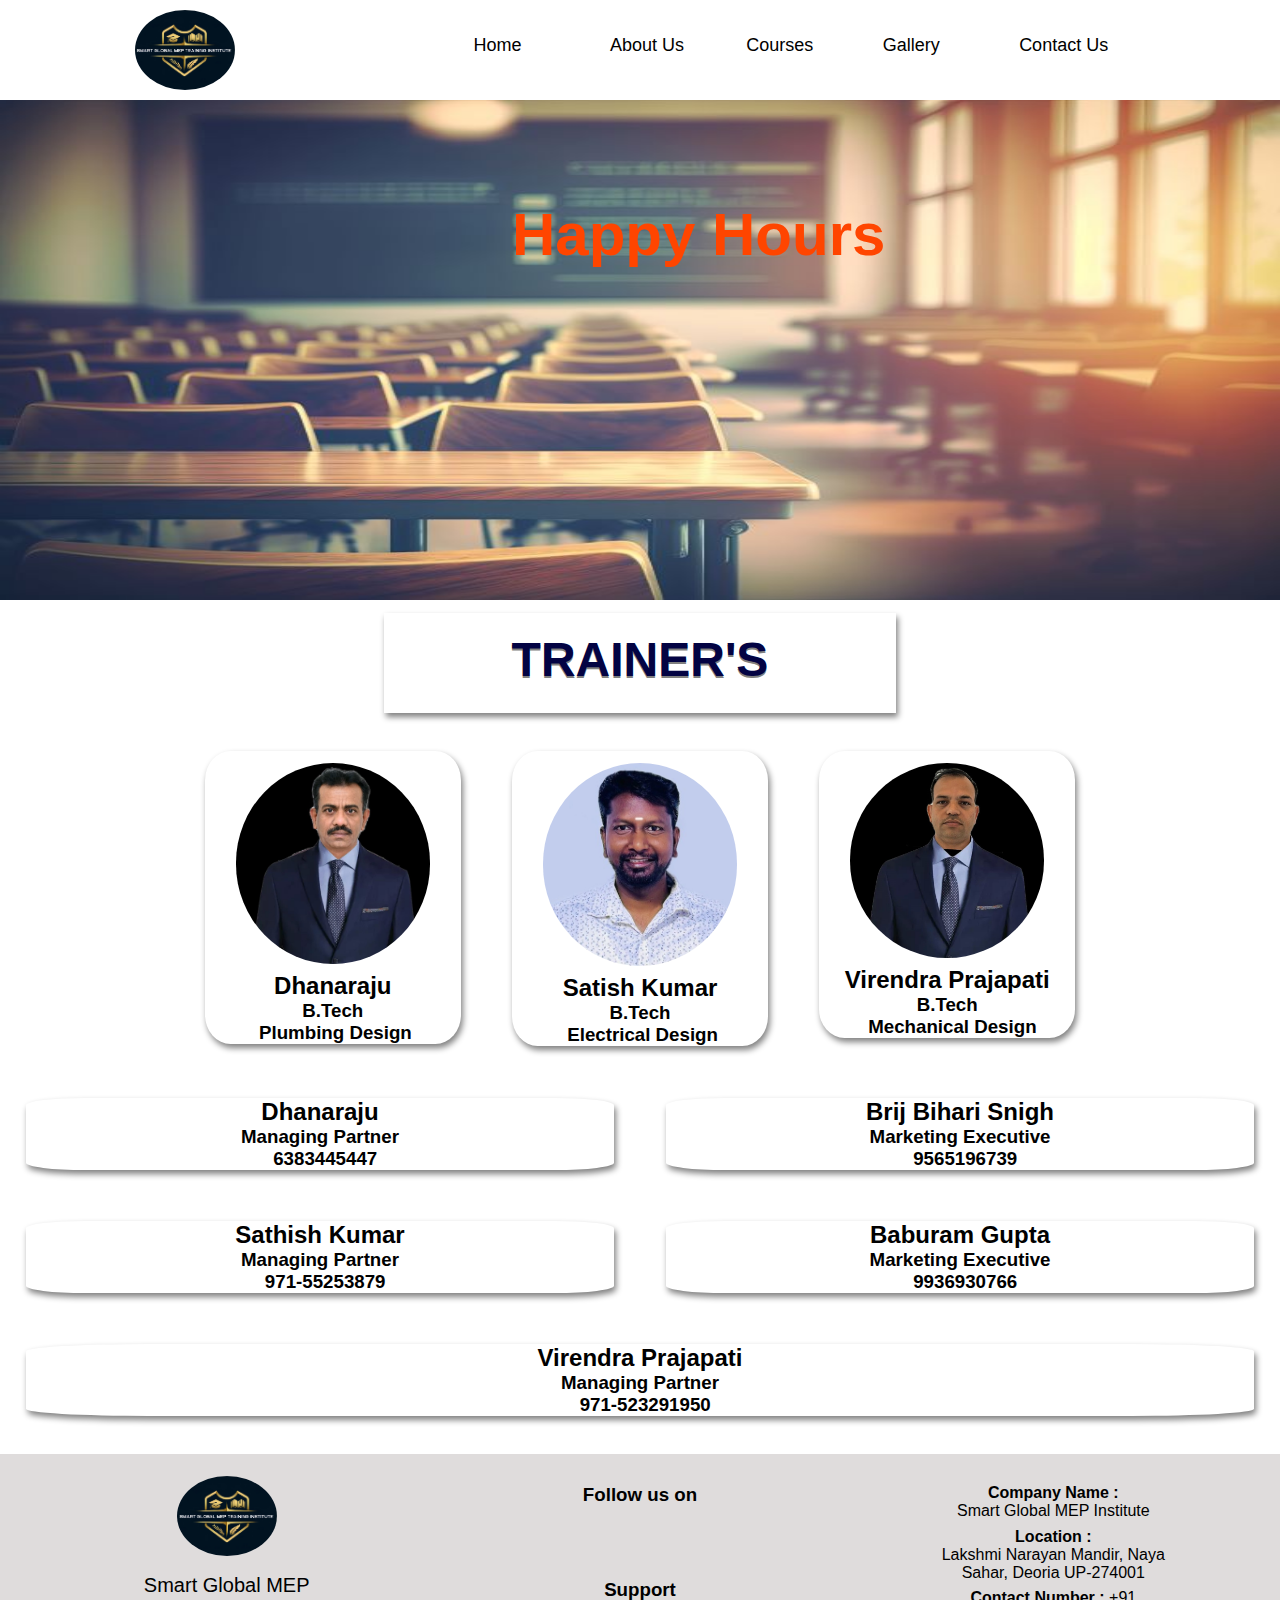
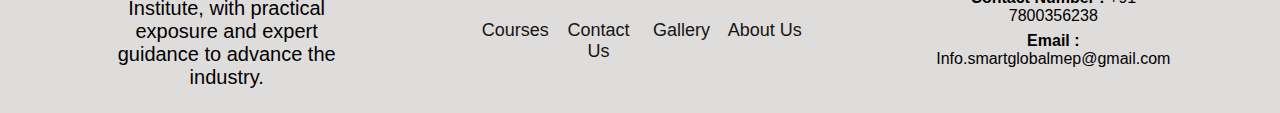
<file: gallery.html>
<!DOCTYPE html>
<html lang="en">
  <head>
    <meta charset="UTF-8" />
    <meta name="viewport" content="width=device-width, initial-scale=1.0" />
    <link
      rel="stylesheet"
      href="https://cdnjs.cloudflare.com/ajax/libs/font-awesome/6.6.0/css/all.min.css"
      integrity="sha512-Kc323vGBEqzTmouAECnVceyQqyqdsSiqLQISBL29aUW4U/M7pSPA/gEUZQqv1cwx4OnYxTxve5UMg5GT6L4JJg=="
      crossorigin="anonymous"
      referrerpolicy="no-referrer"
    />
    <link rel="stylesheet" href="nav.css" />
    <link rel="stylesheet" href="gallery.css" />
    <link rel="stylesheet" href="foot.css" />
    <title>Gallery</title>
  </head>

  <body>
    <!-- nav bar -->
    <nav>
      <img src="logo.jpg" alt="" class="logo" />

      <button class="nav-toggle" aria-label="Toggle navigation">
        <i class="fa fa-bars"></i>
      </button>

      <ul class="nav-list" id="navList">
        <li><a href="index.html"> Home </a></li>
        <li><a href="about.html"> About Us </a></li>
        <li><a href="courses.html"> Courses</a></li>
        <li><a href="gallery.html"> Gallery </a></li>
        <li><a href="contact.html"> Contact Us </a></li>
      </ul>
    </nav>
    <!-- nav bar end -->

    <!-- body start -->
    <div class="gallery-container">
      <div class="gallery-cover">
        <img src="gellery.jpg" />
        <h1>Happy Hours</h1>
      </div>

      <div class="head">TRAINER'S</div>

      <!-- gallery team div with image start-->
      <div class="team">
        <div class="team-img">
          <div class="igg">
            <img src="tig2.jpeg" />
          </div>

          <div class="content">
            <h2>Dhanaraju</h2>
            <h3><i class="fa-solid fa-graduation-cap"></i>B.Tech</h3>
            <h3><i class="fa-solid fa-pen-nib"></i>&nbsp;Plumbing Design</h3>
          </div>
        </div>

        <div class="team-img">
          <div class="igg">
            <img src="tig1.jpeg" />
          </div>

          <div class="content">
            <h2>Satish Kumar</h2>
            <h3><i class="fa-solid fa-graduation-cap"></i>B.Tech</h3>
            <h3><i class="fa-solid fa-pen-nib"></i>&nbsp;Electrical Design</h3>
          </div>
        </div>

        <div class="team-img">
          <div class="igg">
            <img src="tig3.jpeg" />
          </div>

          <div class="content">
            <h2>Virendra Prajapati</h2>
            <h3><i class="fa-solid fa-graduation-cap"></i>B.Tech</h3>
            <h3><i class="fa-solid fa-pen-nib"></i>&nbsp; Mechanical Design</h3>
          </div>
        </div>
      </div>
      <!-- gallery team div with image close -->

      <!-- gallery team div with-out image start -->
      <div class="team-details">
        <div class="details">
          <h2>Dhanaraju</h2>
          <h3><i class="fa-solid fa-graduation-cap"></i>Managing Partner</h3>
          <h3><i class="fa-solid fa-pen-nib"></i>&nbsp; 6383445447</h3>
        </div>

        <div class="details">
          <h2>Brij Bihari Snigh</h2>
          <h3><i class="fa-solid fa-graduation-cap"></i>Marketing Executive</h3>
          <h3><i class="fa-solid fa-pen-nib"></i>&nbsp; 9565196739</h3>
        </div>

        <div class="details">
          <h2>Sathish Kumar</h2>
          <h3><i class="fa-solid fa-graduation-cap"></i>Managing Partner</h3>
          <h3><i class="fa-solid fa-pen-nib"></i>&nbsp; 971-55253879</h3>
        </div>

        <div class="details">
          <h2>Baburam Gupta</h2>
          <h3><i class="fa-solid fa-graduation-cap"></i>Marketing Executive</h3>
          <h3><i class="fa-solid fa-pen-nib"></i>&nbsp; 9936930766</h3>
        </div>

        <div class="details">
          <h2>Virendra Prajapati</h2>
          <h3><i class="fa-solid fa-graduation-cap"></i>Managing Partner</h3>
          <h3><i class="fa-solid fa-pen-nib"></i>&nbsp; 971-523291950</h3>
        </div>
      </div>
      <!-- gallery team div with-out image start -->
       
    </div>
    <!-- body end -->

    <!-- footer  -->
    <footer>
      <div class="footer-container">
        <div class="footer-txt">
          <img src="logo.jpg" alt="" />
          <p>
            Smart Global MEP Institute, with practical exposure and expert
            guidance to advance the industry.
          </p>
        </div>

        <div class="footer-social">
          <div class="footer-soc">
            <h3>Follow us on</h3>
            <a href="#"> <i class="fa-brands fa-instagram"> </i> </a>
            <a href="#"> <i class="fa-brands fa-facebook"> </i> </a>
            <a href="#"> <i class="fa-brands fa-youtube"> </i> </a>
            <a href="#"> <i class="fa-brands fa-linkedin-in"> </i> </a>
            <a href="#"> <i class="fa-brands fa-x-twitter"> </i> </a>
          </div>

          <div class="footer-links">
            <h3>Support</h3>
            <a href="courses.html"> Courses </a>
            <a href="contact.html"> Contact Us </a>
            <a href="gallery.html"> Gallery </a>
            <a href="about.html"> About Us </a>
          </div>
        </div>

        <div class="footer-contact">
          <p>
            <strong>Company Name :</strong> <br />
            Smart Global MEP Institute
          </p>
          <p>
            <strong>Location :</strong> <br />
            Lakshmi Narayan Mandir, Naya Sahar, Deoria UP-274001
          </p>
          <p><strong>Contact Number :</strong> +91 7800356238</p>
          <p>
            <strong>Email :</strong> <br />
            Info.smartglobalmep@gmail.com
          </p>
        </div>
      </div>
    </footer>
    <!-- footer end -->

    <!-- nav responsive js start -->
    <script>
      const navToggle = document.querySelector(".nav-toggle");
      const navList = document.getElementById("navList");

      navToggle.addEventListener("click", () => {
        navList.classList.toggle("active");
      });
    </script>
    <!-- nav responsive js end -->
  </body>
</html>
</file>
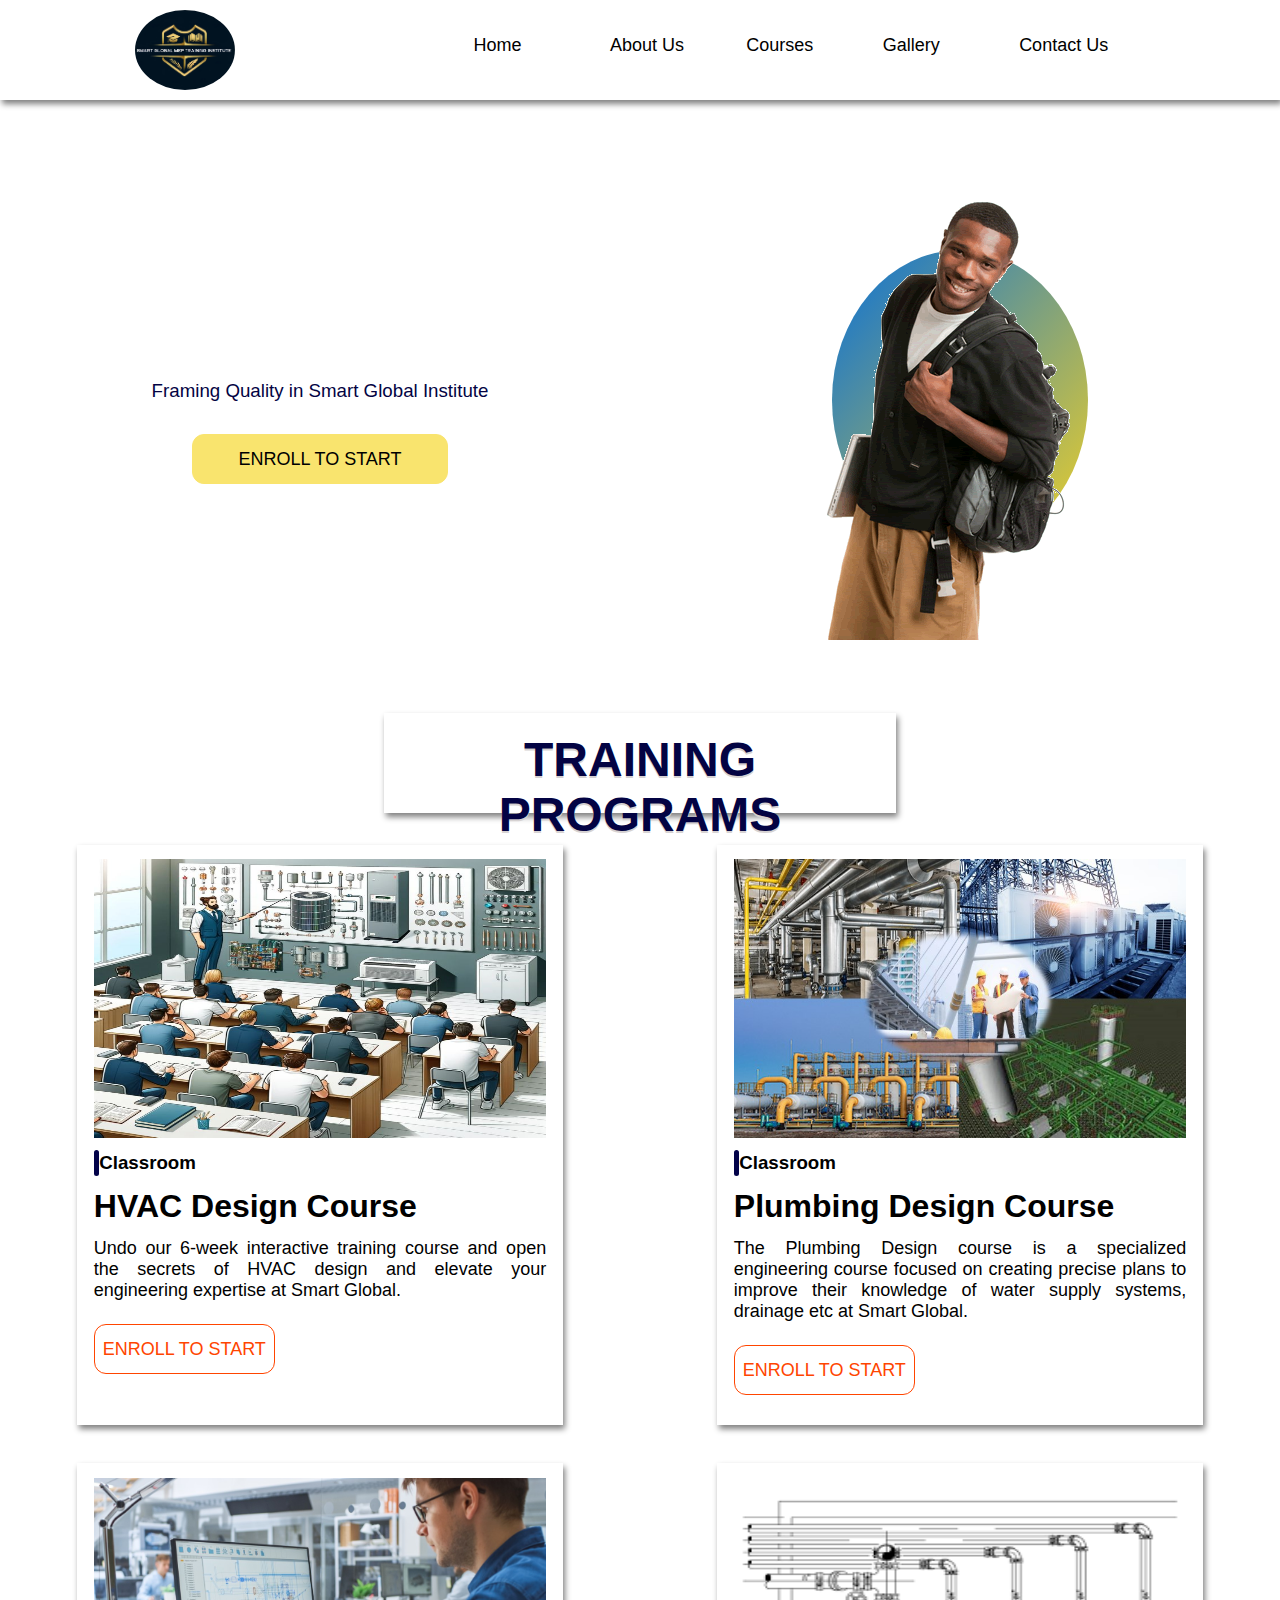
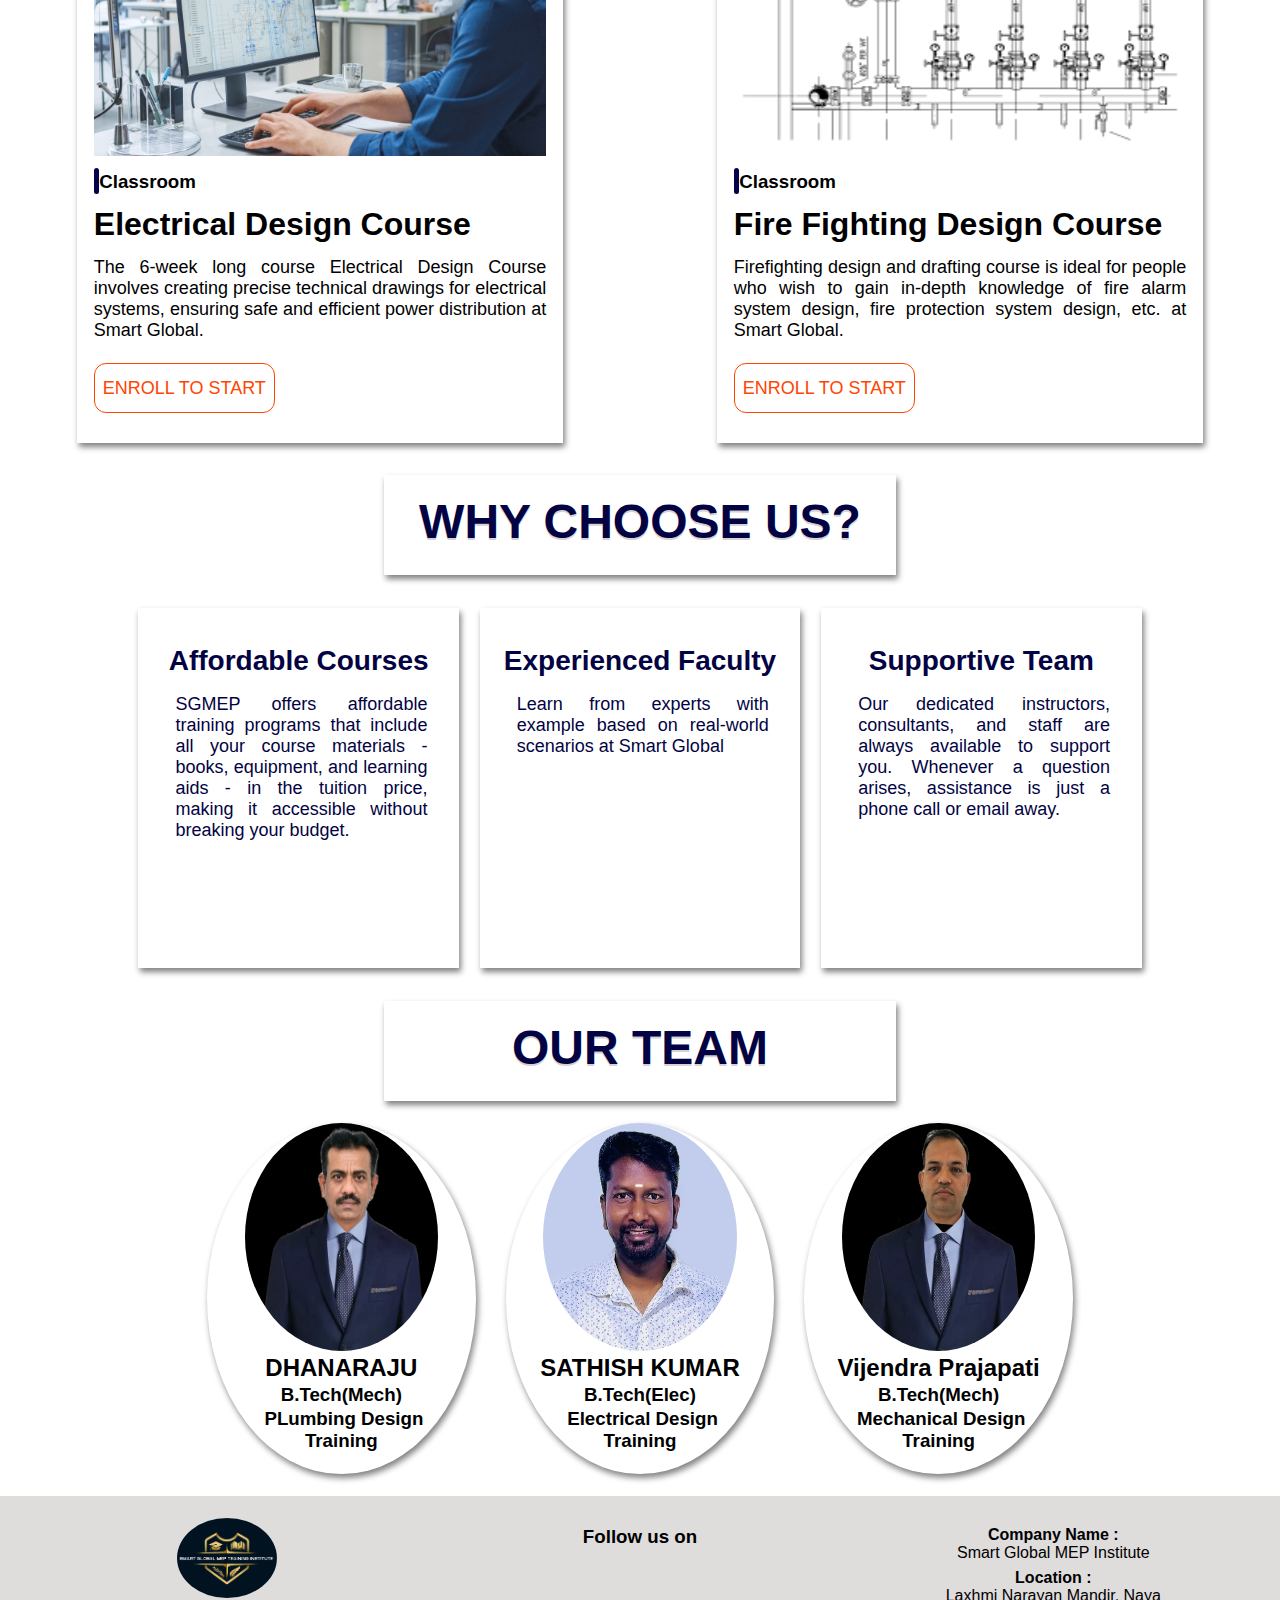
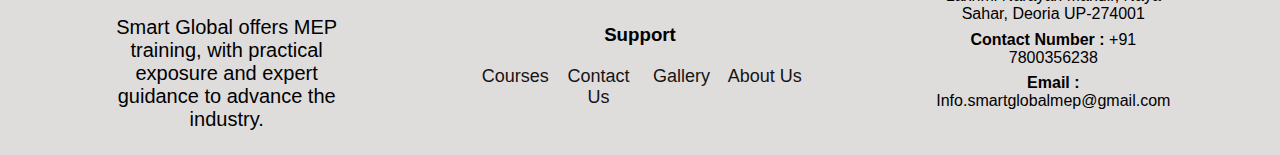
<file: home.html>
<!DOCTYPE html>
<html lang="en">
  <head>
    <meta charset="UTF-8" />
    <meta name="viewport" content="width=device-width, initial-scale=1.0" />
    <link
      rel="stylesheet"
      href="https://cdnjs.cloudflare.com/ajax/libs/font-awesome/6.6.0/css/all.min.css"
      integrity="sha512-Kc323vGBEqzTmouAECnVceyQqyqdsSiqLQISBL29aUW4U/M7pSPA/gEUZQqv1cwx4OnYxTxve5UMg5GT6L4JJg=="
      crossorigin="anonymous"
      referrerpolicy="no-referrer"
    />
    <link rel="stylesheet" href="nav.css" />
    <link rel="stylesheet" href="home.css" />
    <link rel="stylesheet" href="foot.css" />
    <title>Home</title>
  </head>

  <body>
    <!-- nav bar -->
    <nav>
      <img src="logo.jpg" alt="" class="logo" />

      <button class="nav-toggle" aria-label="Toggle navigation">
        <i class="fa fa-bars"></i>
      </button>

      <ul class="nav-list" id="navList">
        <li><a href="home.html"> Home </a></li>
        <li><a href="about.html"> About Us </a></li>
        <li><a href="courses.html"> Courses</a></li>
        <li><a href="gallery.html"> Gallery </a></li>
        <li><a href="contact.html"> Contact Us </a></li>
      </ul>
    </nav>
    <!-- nav bar end -->

    <!-- body content -->
    <div class="main-container">
      <div class="main-cover">
        <div class="txt">
          <h1>
            TRANSFORM YOUR CAREERS WITH
            <b style="color:orangered">SMART GLOBAL INSTITUTE</b>
          </h1>
          <h3>Framing Quality in Smart Global Institute</h3>
          <button><a href="contact"> ENROLL TO START</a></button>
        </div>
  
        <div class="img">
          <div class="gradient"></div>
          <img src="st.png"/>
        </div>
      </div>
  
      <div class="head">TRAINING PROGRAMS</div>
  
      
      <div class="programs">
        <div class="pro-div">
          <div class="pro-img">
            <img src="hvacdd.jpg" alt="" />
          </div>
  
          <div class="pro-txt">
            <h3><i class="fa-solid fa-check"></i> Classroom</h3>
            <h1>HVAC Design Course</h1>
            <p>
              Undo our 6-week interactive training course and open the secrets
              of HVAC design and elevate your engineering expertise at Smart
              Global.
            </p>
  
            <button class="butt">
              <a href="contact"> ENROLL TO START</a>
            </button>
          </div>
        </div>
  
        <div class="pro-div">
          <div class="pro-img">
            <img src="plumbingdd.jpg" alt="" />
          </div>
  
          <div class="pro-txt">
            <h3><i class="fa-solid fa-check"></i> Classroom</h3>
            <h1>Plumbing Design Course</h1>
            <p>
              The Plumbing Design course is a specialized engineering course
              focused on creating precise plans to improve their knowledge of
              water supply systems, drainage etc at Smart Global.
            </p>
  
            <button class="butt">
              <a href="contact"> ENROLL TO START</a>
            </button>
          </div>
        </div>
  
        <div class="pro-div">
          <div class="pro-img">
            <img src="electricaldd.jpg" alt="" />
          </div>
  
          <div class="pro-txt">
            <h3><i class="fa-solid fa-check"></i> Classroom</h3>
            <h1>Electrical Design Course</h1>
            <p>
              The 6-week long course Electrical Design Course involves creating
              precise technical drawings for electrical systems, ensuring safe
              and efficient power distribution at Smart Global.
            </p>
  
            <button class="butt">
              <a href="contact"> ENROLL TO START</a>
            </button>
          </div>
        </div>
  
        <div class="pro-div">
          <div class="pro-img">
            <img src="firefightingdesign.png" alt="" />
          </div>
  
          <div class="pro-txt">
            <h3><i class="fa-solid fa-check"></i> Classroom</h3>
            <h1>Fire Fighting Design Course</h1>
            <p>
              Firefighting design and drafting course is ideal for people who
              wish to gain in-depth knowledge of fire alarm system design, fire
              protection system design, etc. at Smart Global.
            </p>
  
            <button class="butt">
              <a href="contact"> ENROLL TO START</a>
            </button>
          </div>
        </div>
      </div>
  
      <div class="head">WHY CHOOSE US?</div>
  
      <div class="choose">
        <div>
          <i class="fa-solid fa-face-smile"></i>
          <h2>Affordable Courses</h2>
          <p>
            SGMEP offers affordable training programs that include all your
            course materials - books, equipment, and learning aids - in the
            tuition price, making it accessible without breaking your budget.
          </p>
        </div>
  
        <div>
          <i class="fa-solid fa-thumbs-up"></i>
          <h2>Experienced Faculty</h2>
          <p>
            Learn from experts with example based on real-world scenarios at
            Smart Global
          </p>
        </div>
  
        <div>
          <i class="fa-solid fa-people-line"></i>
          <h2>Supportive Team</h2>
          <p>
            Our dedicated instructors, consultants, and staff are always
            available to support you. Whenever a question arises, assistance is
            just a phone call or email away.
          </p>
        </div>
      </div>
  
      <div class="head">OUR TEAM</div>
  
      <div class="team">
  
        <div class="team-img">
  
          <div class="igg">
            <img src="tig2.jpeg" />
          </div>
  
          <div class="content">
            <h2>DHANARAJU</h2>
            <h3><i class="fa-solid fa-graduation-cap"></i> B.Tech(Mech) </h3>
            <h3><i class="fa-solid fa-pen-nib"></i>&nbsp;PLumbing Design <br>Training </h3>
          </div>
  
        </div>
  
        <div class="team-img">
  
          <div class="igg">
            <img src="tig1.jpeg" />
          </div>
  
          <div class="content">
            <h2>SATHISH KUMAR</h2>
            <h3><i class="fa-solid fa-graduation-cap"></i> B.Tech(Elec) </h3>
            <h3><i class="fa-solid fa-pen-nib"></i>&nbsp;Electrical Design <br>Training </h3>
          </div>
  
        </div>
  
        <div class="team-img">
  
          <div class="igg">
            <img src="tig3.jpeg" />
          </div>
  
          <div class="content">
            <h2>Vijendra Prajapati</h2>
            <h3><i class="fa-solid fa-graduation-cap"></i> B.Tech(Mech) </h3>
            <h3><i class="fa-solid fa-pen-nib"></i>&nbsp;Mechanical Design <br>Training </h3>
          </div>
  
        </div>
  
      </div>
  
    </div>    
    <!-- body end -->

    <!-- footer  -->
    <footer>
      <div class="footer-container">
        <div class="footer-txt">
          <img src="logo.jpg" alt="" />
          <p>
            Smart Global offers MEP training, with practical exposure and expert
            guidance to advance the industry.
          </p>
        </div>

        <div class="footer-social">
          <div class="footer-soc">
            <h3>Follow us on</h3>
            <a href="#"> <i class="fa-brands fa-instagram"> </i> </a>
            <a href="#"> <i class="fa-brands fa-facebook"> </i> </a>
            <a href="#"> <i class="fa-brands fa-youtube"> </i> </a>
            <a href="#"> <i class="fa-brands fa-linkedin-in"> </i> </a>
            <a href="#"> <i class="fa-brands fa-x-twitter"> </i> </a>
          </div>

          <div class="footer-links">
            <h3>Support</h3>
            <a href="courses.html"> Courses </a>
            <a href="contact.html"> Contact Us </a>
            <a href="gallery.html"> Gallery </a>
            <a href="about.html"> About Us </a>
          </div>
        </div>

        <div class="footer-contact">
          <p>
            <strong>Company Name :</strong> <br />
            Smart Global MEP Institute
          </p>
          <p>
            <strong>Location :</strong> <br />
            Laxhmi Narayan Mandir, Naya Sahar, Deoria UP-274001
          </p>
          <p><strong>Contact Number :</strong> +91 7800356238</p>
          <p>
            <strong>Email :</strong> <br />
            Info.smartglobalmep@gmail.com
          </p>
        </div>
      </div>
    </footer>
    <!-- footer end -->

    <!-- nav responsive js start -->
    <script>
      const navToggle = document.querySelector(".nav-toggle");
      const navList = document.getElementById("navList");

      navToggle.addEventListener("click", () => {
        navList.classList.toggle("active");
      });
    </script>
     <!-- nav responsive js end -->
  </body>
</html>
</file>
<file: nav.css>
* {
    margin: 0;
    padding: 0;
    box-sizing: border-box;
}

body {
    font-family: Arial, sans-serif;
}


nav {
    width: 100%;
    height: 100px;
    display: flex;
    justify-content: space-around;
    align-items: center;
    padding: 0 20px;
    position: relative;
    box-shadow: 2px 4px 6px 0px gray;
}

nav .logo {
    width: 100px;
    height: 80px;
    border-radius: 50%;
    object-fit: cover;
}

nav .nav-toggle {
    display: none; 
}

nav .nav-list {
    display: flex;
    justify-content: space-around;
    list-style: none;
    width: 55%;
}

nav .nav-list li {
    margin: 0 10px;
    width:120px;
    height:30px;
}

nav .nav-list a {
    color: black;
    text-decoration: none;
    font-size: 18px;
    transition: color 0.3s 0.3s;
}

nav .nav-list a:hover {
    color:orangered;
    font-size:22px; 
}

@media (max-width: 768px) {
    nav .search-form {
        display: none;
    }

    nav {
        padding: 0 10px;
        width:100%;
    }

    nav .nav-list {
        display: none;
        flex-direction: column;
        width: 100%;
        height: auto;
        position: absolute;
        top: 100%;
        left: 0;
        background-color:rgb(223, 220, 220);
        padding: 10px 0;
        text-align: center;
        box-shadow: 0 2px 4px rgba(0, 0, 0, 0.1);
        z-index: 1;
    }

    nav .nav-list.active {
        display: flex;
    }

    nav .nav-list li {
        margin: 10px 0;
        justify-content: center;
    }

    nav .nav-toggle {
        display: flex;
        flex-direction: column;
        justify-content: center;
        align-items: center;
        cursor: pointer;
        background: none;
        border: none;
        color: #333;
        font-size: 35px;
    }

    nav .nav-toggle i {
        margin: 3px 0;
    }
}
</file>
<file: home.css>
* {
  margin: 0;
  padding: 0;
  box-sizing: border-box;
}

body {
  font-family: Arial, sans-serif;
}

i{
  color: orangered;
}

.main-container {
  width: 100%;
  height: auto;
}

.main-cover {
  width: 100%;
  height:600px;
  display: flex;
  text-align: center;
  background-color: white;
}

.main-cover .txt {
  width: 50%;
  height: 100%;
}

.main-cover .txt h1 {
  width: 70%;
  height: auto;
  margin: 20% 0 5% 27%;
  text-align: left;
  font-size: 35px;  
  color: rgb(3, 3, 67);
  opacity: 0;
  transform: translateY(30px);
  animation: fadeInUp 1s forwards;
}

@keyframes fadeInUp {
  to {
    opacity: 1;
    transform: translateY(0);
  }
}

.main-cover .txt h3 {
  font-weight: normal;
  color: rgb(3, 3, 67);
} 

.main-cover .txt button {
  width: 40%;
  height: 50px;
  border: 1px solid rgb(249, 228, 110);
  margin-top: 5%;
  font-size:18px;
  background-color: rgb(249, 228, 110);
  border-radius: 12px;
  position: relative;
  overflow: hidden;
  transition: color 0.3s ease;
  color: black;
}

.main-cover .txt button a {
  text-decoration: none;
  /* color: inherit; */
  position: relative;
  z-index: 1;
  
  color: black;
}

.main-cover .txt button::before {
  content: "";
  position: absolute;
  top: 0;
  left: -100%;
  width: 100%;
  height: 100%;
  color: rgb(3, 3, 67);
  transition: left 0.5s ease;
  z-index: 0;
}

.main-cover .txt button:hover::before,
.main-cover .txt button:focus::before {
  left: 0;
}

.main-cover .txt button:hover,
.main-cover .txt button:focus {
  color: white;
  background-color:rgb(255, 255, 255);
  border: 3px solid rgb(249, 228, 110);
  transition: all 0.5s ease;;
}

.main-cover .txt button:active::before {
  left: 100%; 
}

.img {
  width: 50%;
  height: 100%;
  position: relative;
  display: flex;
  justify-content: center;
  align-items: center;
  overflow: hidden;
}

.gradient {
  width: 40%;
  height: 50%;
  margin: auto;
  border-radius: 50%;
  position: absolute;
  top: 0;
  left: 0;
  right: 0;
  bottom: 0;
  background: linear-gradient(
    to bottom right,
    rgb(9, 112, 216),
    rgb(240, 209, 38)
  );
  z-index: 0;
}

.img img {
  margin: 5% 0; 
  max-width: 100%;
  height: auto; 
  transition: transform 0.5s ease, opacity 0.5s ease;
  z-index: 1; 
}
  
.img img:hover {
  transform: scale(1.1);
  opacity: 0.9;
}

.main-container .head{
  width:40%;
  height:100px;
  margin:1% auto;
  text-align: center;
  padding:1.5%;
  font-size:48px;
  color: rgb(3, 3, 67);
  font-weight: bold;
  text-shadow:0px 2px 0px rgb(214, 210, 210);
  box-shadow:2px 4px 6px 0px gray;
  /* text & box shadow color chng */
}

.main-container .programs{
  width:100%;
  height:auto;
  display: flex;
  flex-wrap: wrap;
}

.main-container .programs>div{
  width:150px;
  height:580px;
  margin:1.5% 6%;
  flex:35%;
  text-align: justify;
  box-shadow:2px 4px 6px 0px gray;
}

.main-container .programs .pro-div .pro-img{
  width:93%;
  height:48%;
  margin:3% auto;
}

.main-container .programs .pro-div .pro-img img{
  width:100%;
  height:100%;
}

.main-container .programs .pro-div .pro-txt{
  width:93%;
  height:45%;
  margin:3% auto;
}

.main-container .programs .pro-div .pro-txt h3 i{
  width:25px;
  height:25px;
  background-color:rgb(3, 3, 74);
  color:white;
  padding:0.6%;
  text-align: center;
  border-radius:50px;
}

.main-container .programs .pro-div .pro-txt h3, h1{
  margin-top:3%;
}

.main-container .programs .pro-div .pro-txt p{
  margin-top:3%;
  font-size:18px;
}

.main-container .programs .pro-div .pro-txt .butt{
  width: 40%;
  height: 50px;
  border: 1px solid orangered;
  margin-top: 5%;
  font-size:18px;
  background:transparent;
  border-radius: 12px;
  position: relative;
  overflow: hidden;
  transition: color 0.3s ease;
  color: orangered;
}

.main-container .programs .pro-div .pro-txt button a {
  text-decoration: none;
  color: inherit;
  position: relative;
  z-index: 1;
}

.main-container .choose{
  width:80%;
  height:400px;
  margin: auto;
  display:flex;
}

.main-container .choose>div{
  width:33%;
  height:90%;
  margin:auto 1%;
  padding:2%;
  text-align: center;
  box-shadow:2px 4px 6px 0px gray;
  }

.main-container .choose>div i{
   font-size:95px;
   color:rgb(10, 169, 227);    
   /* color chng */
}

.main-container .choose>div h2 {
  margin-top:6%;
  font-size:28px;
  color: rgb(3, 3, 67);
}

.main-container .choose>div p {
  width:90%;
  margin:6%;
  font-size:18px;
  color: rgb(3, 3, 67);
  text-align: justify;
}

.main-container .team{
  width:70%;
  height:370px;
  display: flex;
  margin: auto;
}

.main-container .team .team-img{
  width:30%;
  height:95%;
  margin:auto auto;
  border-radius:50%;
  text-align: center;
  text-wrap:wrap;
  box-shadow:2px 4px 6px 0px gray;
}

.main-container .team .team-img .igg, .content{
  width:90%;
  height:65%;
  margin: auto;
}

.main-container .team .team-img .igg img{
  width:80%;
  height:100%;
  border-radius:50%;
}

.main-container .team .team-img .content{
  width:90%;
  height:40%;
  margin: auto;
}

.main-container .team .team-img .content h2, h3{
  margin-top:1%;
}

@media (max-width: 1024px) {
  .main-cover {
    flex-direction: column;
    height: auto;
  }

  .main-cover .txt, .img {
    width: 100%;
    height: auto; 
    text-align: center; 
  }

  .main-cover .txt h1 {
    margin:5% 14%;
    font-size: 28px;
  }

  .main-container .programs {
    flex-direction: column; 
  }

  .main-container .programs > div {
    width: 90%;
    margin: 10px auto; 
    height: auto; 
  }

  .main-container .programs .pro-div .pro-txt h3 i{
    margin-left:4%;
  }

  .main-container .choose {
    width: 90%;
    height:950px;
  }

  .main-container .choose > div {
    width: 100%; 
    margin-bottom: 20px; 
  }

  .main-container .team {
    flex-direction: column;
    width: 90%; 
    height:1000px;
  }

  .main-container .team .team-img {
    width: 100%; 
    height:300px;
    margin: 10px auto; 
    display: flex;
  }

  .main-container .team .team-img .igg, .content{
    width:90%;
    height:65%;
    margin: auto;
  }
  
  .main-container .team .team-img .igg img{
    width:80%;
    height:100%;
    border-radius:50%;
  }
  
  .main-container .team .team-img .content{
    width:90%;
    height:40%;
    margin: auto;
  }
  
  .main-container .team .team-img .content h2, h3{
    margin-top:1%;
    margin-left:-5%;
  }
}

@media (max-width: 600px) { 
  .main-container .head {
    width:65%;
    font-size: 36px;
    text-align: center;
    align-content: center;
  }

  .main-cover .txt button{
    visibility: hidden;
    height:0;
  }

  .main-cover .txt h1 {
    font-size: 24px; 
  }

  .main-cover .txt button {
    width:60%;
    font-size: 16px; 
  }

  .main-container .programs .pro-div .pro-txt .butt{
    font-size:16px;
  }

  .main-container .programs > div {
    width: 95%;
  }

  .main-container .choose {
    flex-direction: column;
    width:90%;
  }

  .main-container .team {
    flex-direction: column;
    width: 100%;
  }

  .main-container .team .team-img {
    width:90%;
  }
}
</file>
<file: foot.css>
.footer-container {
    max-width: 100%;
    margin-top: 1%;
    padding: 0 20px;
    display: flex;
    flex-wrap: wrap;
    background-color:rgb(223, 220, 220);
    justify-content: center;
    text-align: center;
}


.footer-txt,
.footer-social,
.footer-contact {
    flex: 1 1 28%;
    min-width: 250px; 
    margin: 10px;
}

.footer-txt img {
    width: 100px;
    height: 80px;
    border-radius: 50%;
    margin-top: 3%;
}

.footer-txt p {
    width: 60%;
    margin: 14px auto;
    font-size: 20px;
}



.footer-social {
    text-align: center;   
}

.footer-social a {
    font-size: 20px;
    width: 45px;
    height: 45px;
    margin: 4% 5px 2%;
    color: rgb(21, 20, 20);
    display: inline-block;
}

.footer-soc, .footer-links {
    width: 100%;
    height: auto;
}

.footer-soc h3 {
    margin-top: 5%;
}

.footer-links a {
    text-decoration: none;
    color: rgb(21, 20, 20);
    font-size: 18px;
    display:inline-flex;
    justify-content: center;
    width:20%;
    margin: 5% 0;
}

.footer-contact {
    text-align: center;
    padding:1%;
}

.footer-contact p {
    width:70%;
    height:auto;
    margin:2% auto;
}

/* Hover effects */
a:hover {
    color: rgb(3, 3, 67);
    font-size: 18px;
}

a i:hover {
    color: rgb(3, 3, 67);
}

@media (max-width: 768px) {
    .footer-container {
        width:99%;
        flex-direction: column;
        align-items: center;
    }
    
    .footer-txt,
    .footer-social,
    .footer-contact {
        flex: 1 1 100%;
        width:95%;
        margin: 10px 0;
        border-bottom: 1px solid gray;
        padding: 10px 0;
    }

    .footer-social {
        margin-bottom: 10px;
    }

    .footer-links a {
        width:22%;
    }
}

@media (max-width: 480px) {
    .footer-txt p {
        font-size: 16px;
    }

    .footer-contact p {
        font-size: 16px;
    }
}
</file>
<file: about.css>
* {
  margin: 0;
  padding: 0;
  box-sizing: border-box;
  overflow-x: hidden;
}

body {
    font-family: Arial, sans-serif;
}

i{
  color: orangered;
}

.about-contain {
  width:99%;
  text-align: center;
  margin:2%;
}

.short-cov{
  width:100%;
  height:600px;
  text-align: center;
  font-size:35px;
  color: rgb(3, 3, 67);
  margin-top:2%;
}

.short-cov img{
  width:100%;
  height:99%;
}

.about-cover {
  width:90%;
  /* height:550px; */
  display: flex;
  margin:2% auto;
  border-radius:30px;
  box-shadow:0px 4px 6px 0px gray;
  background-image: linear-gradient(to bottom right,white, rgba(209, 155, 54, 0.781));
}

.about-cover .cov-img, .cov-cont {
  width: 50%;
  /* height: 100%; */
}

.about-contain .head{
  width:50%;
  /* height:100px; */
  text-align: center;
  padding:1.5%;
  font-size:48px;
  color: rgb(3, 3, 67);
  font-weight: bold;
  margin:1% auto;
  box-shadow:2px 4px 6px 0px gray;
  text-shadow:0px 2px 0px gray;
  resize: none;
}

.cov-img img{
  width:90%;
  height:70%;
  margin:10% 5%;
}

.about-cover p {
  font-size: 20px;
  padding:6% 8%;
}

@media (max-width: 768px) {
  .short-cov{
    width:95%;
    height:200px;
  }

  .short-cov img{
    width:100%;
    background-size: contain;
    height:95%;
  }
  .about-contain .head{
    margin:2%;
    text-align: center;
    align-content: center;
  }

  .about-cover {
    flex-direction: column;
    height: auto;
  }

  .about-cover .cov-img,
  .about-cover .cov-cont {
    width: 100%;
    height: auto;
  }

  .about-contain .head {
    width:90%;
    font-size:22px;
  }
}
</file>
<file: contact.css>
body {
    font-family: Arial, sans-serif;
    background-color: #f4f4f4;
    justify-content: center;
    align-items: center;
    height: 100vh;
    margin: 0;
}

i{
  color: orangered;
}


.contact-contain{
    width:100%;
    height:auto;
    margin-top:0.5%;
}

.contact-cover{
    width:99%;
    height:300px;
    background-color: #050c58;
    display: flex;
    color:rgb(248, 212, 5);
    box-sizing: border-box;
    margin:auto;
}

.contact-cover img{
    width:15%;
    height:50%;
    margin:5% 5%;
    border-radius:60%;
}

.contact-cover h1{
    width:90%;
    margin:8% 5%;
}

.contact-cover h1 p{
    font-size:18px;
    margin-top:2%;
}

.box{
    width:100%;
    height:250px;
    display: flex;
}

.box .box-det{
    width:25%;
    height:90%;
    box-shadow:2px 4px 6px 0px gray;
    margin: auto auto;
    text-align: center;
}

.box .box-det i{
    font-size:50px;
    margin-top:6%;
}

.box .box-det h1, p{
    margin:3% auto;
    width:70%;
    height:auto;

}

.contact-txt{
    width:80%;
    height:100px;
    margin:3% auto;
    text-align: center;
}

.form-container {
    width:30%;
    height:950px;
    margin: 5% auto;
    background: white;
    border-radius:15px;
    padding:2%;
}

.form-container h2 {
    text-align: center;
    color: #050c58;
    font-size:45px;
    text-shadow:2px 2px 0px gold;
}

label {
    display: block;
    margin:5px auto;
    color: #555;
    text-align: center;
    font-size:18px;
    font-weight: bold;
    color:rgb(3, 3, 93);
}

input[type="text"],
input[type="tel"],
input[type="email"],
input[type="file"] {
    width: 90%;
    padding: 10px;
    margin-bottom: 15px;
    border: 1px solid #ccc;
    border-radius: 4px;
}

.checkbox-group {
    margin-bottom: 15px;
}

.checkbox-group label {
    text-align: left;
    display: block;
    margin: 5px 0;
    font-weight: normal;
    color:rgb(75, 73, 73);
}

button {
    width: 100%;
    padding: 10px;
    background-color: #5cb85c;
    color: white;
    border: none;
    border-radius: 4px;
    cursor: pointer;
    font-size: 16px;
}

button:hover {
    background-color: #4cae4c;
}

@media (max-width: 768px) {
    .contact-cover{
        margin: auto;
        width:97%;
        height:500px;
        background-color: #050c58;
        display: block;
        color:rgb(248, 212, 5);
    }
    
    .contact-cover img{
        width:50%;
        height:50%;
        margin:5% 20%;
        border-radius:60%;
    }
    
    .contact-cover h1{
        width:90%;
        padding:1%;
        text-align: center;
        width:90%;
        margin:8% 2%;
    }
    
    .box{
        width:97%;
        height:800px;
        display:block;
    }
    
    .box .box-det{
        width:80%;
        height:30%;
        padding:2%;
        box-shadow:2px 4px 6px 0px gray;
        margin:2% auto;
        text-align: center;
    }
    
    .contact-txt{
        width:80%;
        height:170px;
        margin: auto;
        text-align: center;
    }
    
    .form-container {
        width:97%;
        height:900px;
        margin: 5% auto;
        background: white;
        border-radius:15px;
        padding:2%;
    }
    
    .form-container h2 {
        text-align: center;
        color: #050c58;
        font-size:25px;
        text-shadow:2px 2px 0px gold;
    }
    
    label {
        display: block;
        margin-bottom: 5px;
        color: #555;
        text-align: center;
        font-size:14px;
        font-weight: bold;
        color:rgb(3, 3, 93);
    }
    
    input[type="text"],
    input[type="tel"],
    input[type="email"],
    input[type="file"] {
        width: 90%;
        padding: 10px;
        margin-bottom: 15px;
        border: 1px solid #ccc;
        border-radius: 4px;
    }
    
    .checkbox-group {
        margin-bottom: 15px;
    }
    
    .checkbox-group label {
        text-align: left;
        display: block;
        margin: 5px 0;
        font-weight: normal;
        color:rgb(75, 73, 73);
    }
    
    button {
        width:97%;
        padding: 10px;
        background-color: #5cb85c;
        color: white;
        border: none;
        border-radius: 4px;
        cursor: pointer;
        font-size: 16px;
    }
    
    button:hover {
        background-color: #4cae4c;
    }   
    
}
</file>
<file: courses.css>
* {
  margin: 0;
  padding: 0;
  box-sizing: border-box;
}

.course-contain {
  width: 100%;
  height: auto;
}

i{
  color: orangered;
}

.course-cover {
  position: relative;
  width: 100%;
  height:600px;
  margin-top: 0.2%;
  overflow: hidden;
}

.course-cover img {
  width: 100%;
  height: 100%;
}

.course-cover h1 {
  position: absolute;
  top: 20%;
  left: 32%;
  font-size: 50px;
  color: rgba(216, 187, 21, 0.791);
  z-index: 1;
}

.course-contain .head {
  width: 60%;
  height: 100px;
  text-align: center;
  padding: 1.5%;
  font-size: 48px;
  color: rgb(3, 3, 67);
  font-weight: bold;
  margin: 1% auto;
  box-shadow:2px 4px 6px 0px gray;
  text-shadow:0px 2px 0px gray;
}

.soft-cors {
  width: 100%;
  height: 300px;
  display: flex;
}

.soft-cors .cors {
  width: 20%;
  height: 60%;
  margin: auto;
  text-align: center;
  padding: 2% 1%;
  box-shadow: 2px 4px 6px 0px gray;
}

h1 {
  color: darkblue;
  margin-top:3%;
}

.allbutt {
  width: 40%;
  height: 35px;
  margin-top: 5%;
  border-radius: 8px;
  border: 1px solid  rgb(236, 103, 54);
  background-color: rgb(236, 103, 54);
}

.allbutt a {
  text-decoration: none;
  color: white;
  font-size: 15px;
}

.design-cors {
  width: 100%;
  height: 300px;
  display: flex;
}

.design-cors .dcors {
    width:23%;
    height: 60%;
    margin: auto;
    text-align: center;
    padding: 2% 1%;
    position: relative;
    box-shadow: 2px 4px 6px 0px gray;
    overflow: hidden;
}

.tooltip {
    color:white;
    width:100%;
    height:100%;
    background-color:rgba(0,0,0,0.8);
    position: absolute;
    top:0;
    left:-100%;
    padding:10px;
    box-sizing: border-box;
    transition: all 0.5s;
}

.dcors:hover .tooltip {
    display: block;
    top:0%;
    left:0%;
}

.tech-cors {
    width: 100%;
    height:500px;
    display: flex;
    flex-wrap: wrap;
    justify-content: space-between;
}

.tech-cors .tcors {
    width: 30%;
    height:35%;
    margin: auto auto;
    text-align: center;
    padding: 2% 1%;
    box-shadow: 2px 4px 6px 0px gray;
}

@media (max-width: 768px) { 

  .course-cover {
    position: relative;
    width: 100%;
    height:300px;
    margin-top: 0.2%;
    overflow: hidden;
  }
  
  .course-cover img {
    width: 100%;
    height: 100%;
  }
  
  .course-cover h1 {
    visibility: hidden;
    height:0;
  }

  .soft-cors, .design-cors, .tech-cors {
    width:90%;
    height:auto;
    text-wrap: wrap;
    display: block;
  }

  .course-cover h1{
    text-align: center;
  }
  .course-contain .head{
    width:90%;
    height:auto;
    text-wrap: wrap;
    font-size:25px;
    align-content: center;
  }

  .soft-cors .cors, .design-cors .dcors, .tech-cors .tcors {
    width: 100%; 
    margin:5% 5%;
  }
}
</file>
<file: gallery.css>
* {
  margin: 0;
  padding: 0;
  box-sizing: border-box;
}

.gallery-container {
  width: 100%;
  height: auto;
}

.gallery-cover {
  position: relative;
  width: 100%;
  height: 500px;
  overflow: hidden;
}

.gallery-cover img {
  width: 100%;
  height: 100%;
}

.gallery-cover h1 {
  position: absolute;
  top: 20%;
  left: 40%;
  font-size: 60px;
  color:orangered;
  z-index: 1;
}

.gallery-container .head {
  width: 40%;
  height: 100px;
  margin: 1% auto;
  text-align: center;
  padding: 1.5%;
  font-size: 48px;
  color: rgb(3, 3, 67);
  font-weight: bold;
  box-shadow:2px 4px 6px 0px gray;
  text-shadow:0px 2px 0px gray;
}

.gallery-container .team {
  width: 100%;
  height:auto;
  display: flex;
  flex-wrap: wrap;
  margin: auto;
  justify-content: center;
}

.gallery-container .team-img > div {
  flex: 30%;
}

.gallery-container .team .team-img {
  width: 20%;
  height: 40%;
  margin: 2% 2%;
  border-radius: 10%;
  text-align: center;
  text-wrap: wrap;
  box-shadow: 2px 4px 6px 0px gray;
}

.gallery-container .team .team-img .igg,
.content {
  width: 95%;
  height: 65%;
  margin: auto;
}

.gallery-container .team .team-img .igg img {
  width: 80%;
  height: 90%;
  margin-top: 5%;
  border-radius: 50%;
}

.gallery-container .team .team-img .content {
  width: 90%;
  height: 40%;
  margin: auto;
}

.gallery-container .team .team-img .content h2 {
  margin-top: 2%;
}

.gallery-container .team-details {
  width: 100%;
  height:auto;
  display: flex;
  flex-wrap: wrap;
  margin: auto;
  justify-content: center;
}

i{
  color: orangered;
}

.gallery-container .team-details > div {
  flex:30%;
}

.gallery-container .team-details .details {
  width: 10%;
  height:50%;
  margin:2% 2%;
  border-radius: 10%;
  text-align: center;
  text-wrap: wrap;
  box-shadow: 2px 4px 6px 0px gray;
}

  @media (max-width: 768px) {
    .gallery-cover h1 {
        visibility: hidden;
        height:0;
    }

    .gallery-container .head {
        font-size: 5vw;
        align-content: center;
    }

    .gallery-container .team .team-img{
        width:60%;
        height:300px;
    }

    .gallery-container .team-details .details{
      margin:2%;
      width:100%;
      height:150px;
      display: block;
      align-content: center;
    }
}

@media (max-width: 480px) {
    .gallery-cover h1 {
        font-size: 8vw;
    }

    .gallery-container .head {
        font-size: 6vw;
    }

    .main-cover .txt button{
      visibility: hidden;
      height:0;
    }

    /* .gallery-container .team-img{
        flex: 1 1 100%;
        max-width: 100%;
    } */
}
</file>
